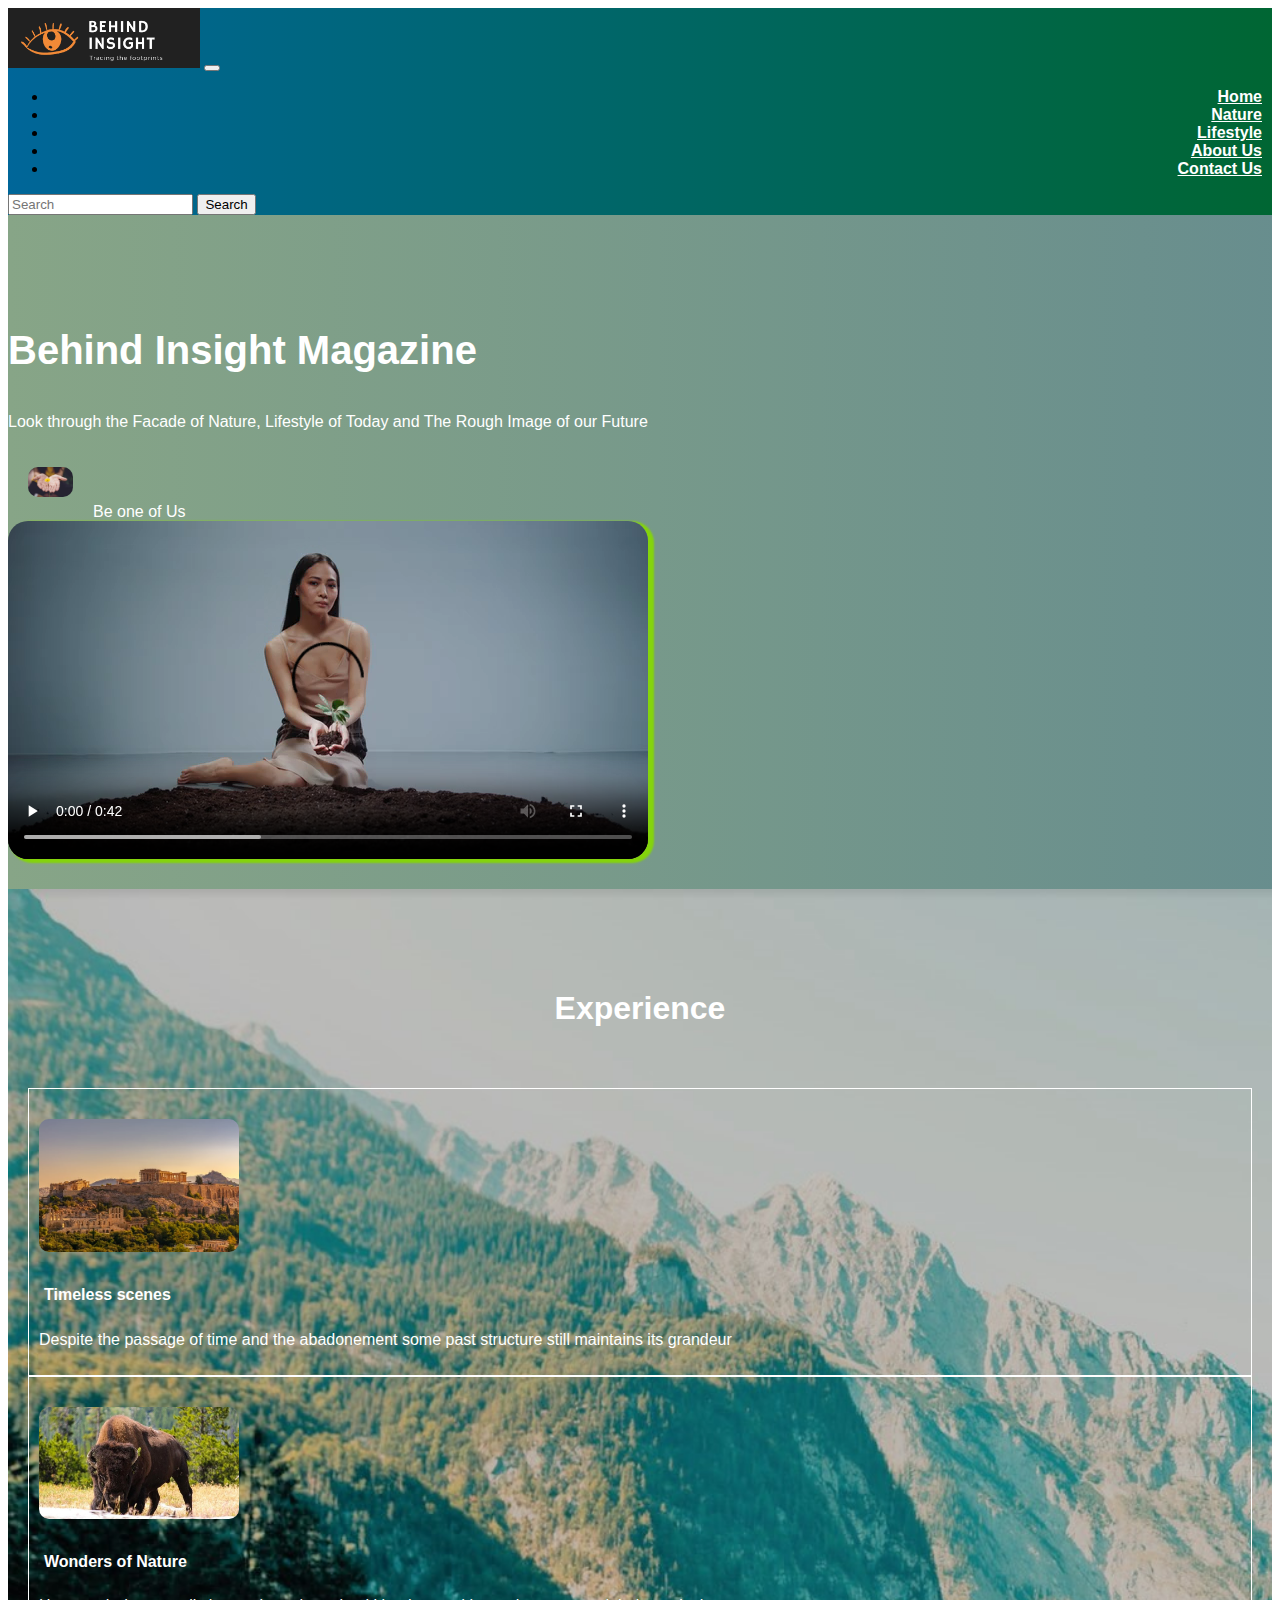
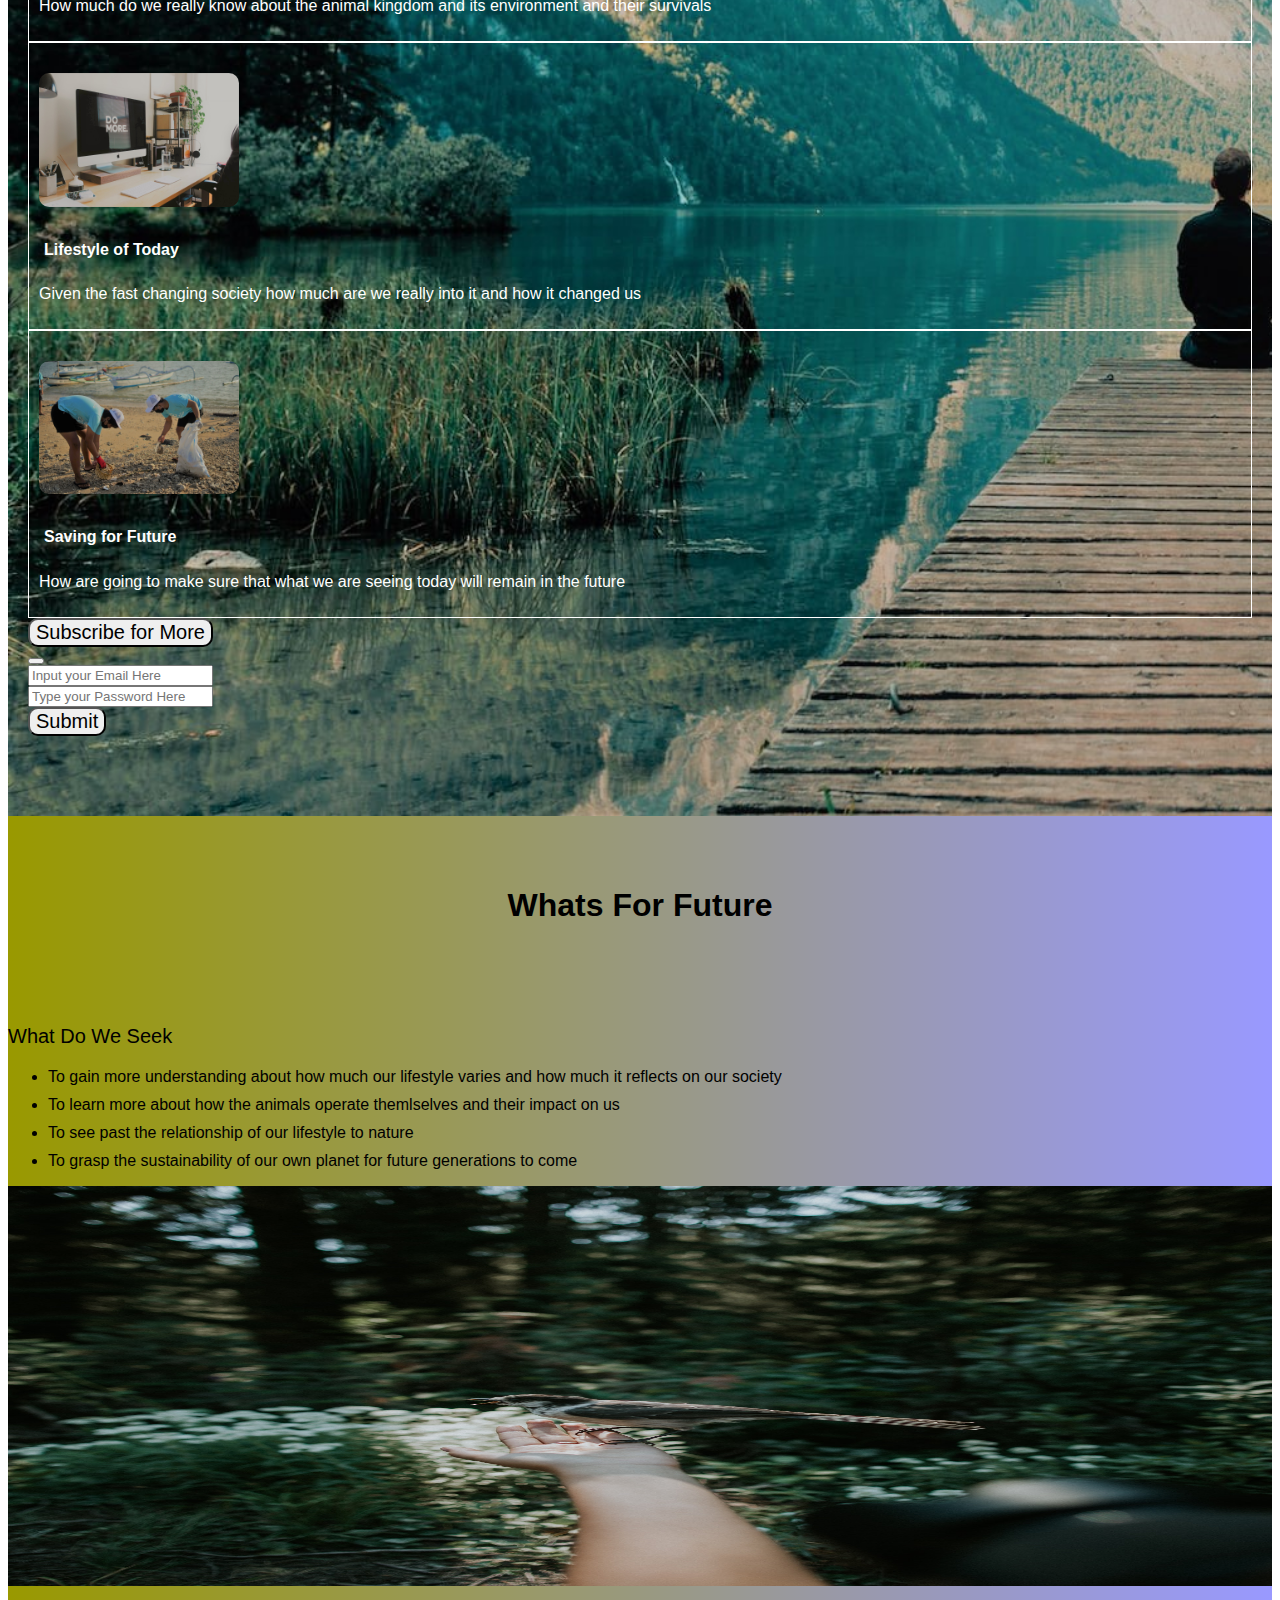
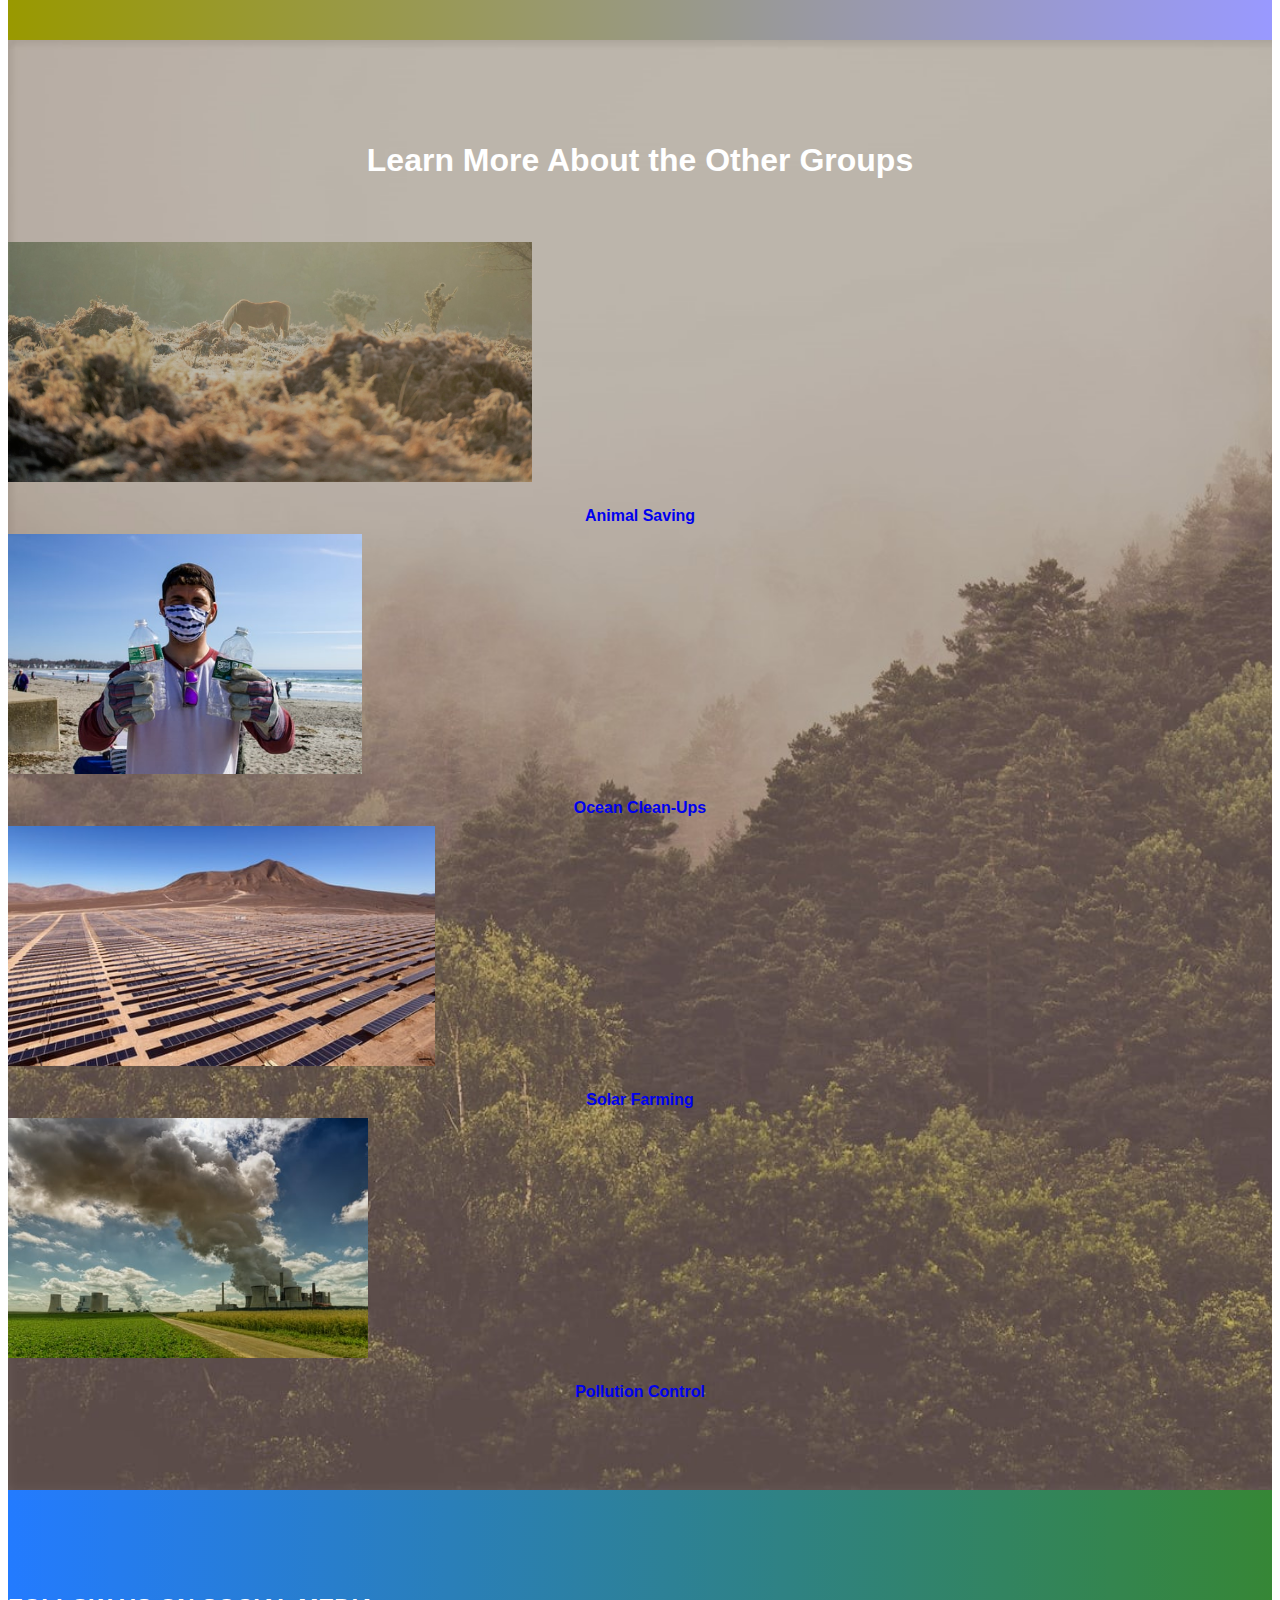
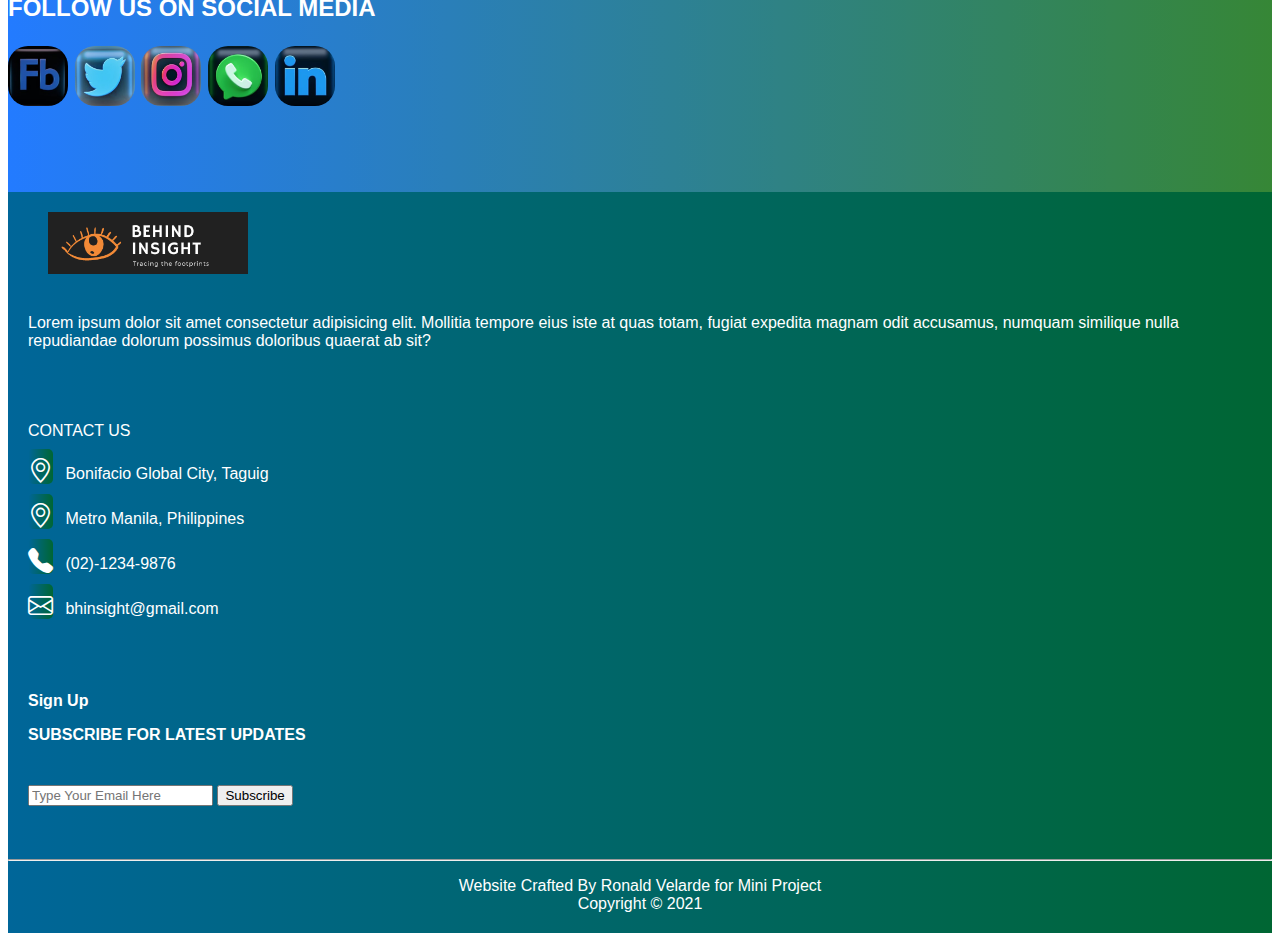
<file: index.html>
<!DOCTYPE html>
<html lang="en">
<head>
    <meta charset="UTF-8">
    <meta http-equiv="X-UA-Compatible" content="IE=edge">
    <meta name="viewport" content="width=device-width, initial-scale=1.0">
    <link rel="stylesheet" href="style.css">
    <!-- CSS only -->
    <link href="https://cdn.jsdelivr.net/npm/bootstrap@5.1.3/dist/css/bootstrap.min.css" rel="stylesheet" integrity="sha384-1BmE4kWBq78iYhFldvKuhfTAU6auU8tT94WrHftjDbrCEXSU1oBoqyl2QvZ6jIW3" crossorigin="anonymous">
    <link rel="stylesheet" href="https://cdn.jsdelivr.net/npm/bootstrap-icons@1.6.1/font/bootstrap-icons.css">
    <title>Home</title>
</head>
<body>
<!--Nav Section-->
<section id="nav-bar">
    <nav class="navbar navbar-expand-sm navbar-light">
      <div class="container-fluid">
        <a class="navbar-brand" href="index.html"><img class="img-fluid" src="image/logo.png" alt="logo"></a>
        <button class="navbar-toggler" type="button" data-bs-toggle="collapse" data-bs-target="#navbarNav">
          <span class="navbar-toggler-icon"></span>
        </button>
        <div class="collapse navbar-collapse" id="navbarNav">
          <ul class="navbar-nav ms-auto">
            <li class="nav-item">
              <a class="nav-link" href="index.html">Home</a>
            </li>
            <li class="nav-item">
              <a class="nav-link" href="natures.html">Nature</a>
            </li>
            <li class="nav-item">
              <a class="nav-link" href="life.html">Lifestyle</a>
            </li>
            <li class="nav-item">
              <a class="nav-link" href="about.html">About Us</a>
            </li>
            <li class="nav-item">
              <a class="nav-link" href="contact.html">Contact Us</a>
            </li>
          </ul>
          <form class="d-flex">
            <input class="form-control me-2" type="search" placeholder="Search" aria-label="Search">
            <button class="btn btn-outline-light" type="submit">Search</button>
          </form>
        </div>
      </div>
    </nav>
</section>
<!--The intro section-->
<section id="intro">
    <div class="container">
        <div class="row">
          <div class="col-md-6">
            <p class="promo-title">Behind Insight Magazine</p>
            <p>Look through the Facade of Nature, Lifestyle of Today and The Rough Image of our Future</p>
            <a href="https://oceanservice.noaa.gov/ocean/earthday.html" target="_blank"><img class="saveit" src="image/saveit.jpg" alt="saveit">Be one of Us</a>
          </div>
          <div class="col-md-6">
              <video class="img-fluid" src="media/bestart.mp4" controls="controls"></video>
          </div>
        </div>
    </div>
</section>
<!--The Main contents Clips-->
<section id="clips">
    <div class="container text-center ">
      <h1 class="title">Experience</h1>
      <div class="row text-center my-5">
        <div class="col-md-3 clips">
          <img src="image/athens.jpg" alt="athens" class="img-fluid">
          <a href="https://www.nationalgeographic.com/travel" target="_blank"><h4>Timeless scenes</h4></a>
          <p>Despite the passage of time and the abadonement some past structure still maintains its grandeur</p>
        </div>
        <div class="col-md-3 clips">
          <img src="image/bison.jpg" alt="bison" class="img-fluid">
          <a href="https://www.nationalgeographic.com/animals" target="_blank"><h4>Wonders of Nature</h4></a>
          <p>How much do we really know about the animal kingdom and its environment and their survivals</p>
        </div>
        <div class="col-md-3 clips">
          <img src="image/lifestyle.jpg" alt="lifestyle" class="img-fluid">
          <a href="https://www.shape.com/lifestyle" target="_blank"><h4>Lifestyle of Today</h4></a>
          <p>Given the fast changing society how much are we really into it and how it changed us</p>
        </div>
        <div class="col-md-3 clips">
          <img src="image/saveearth.jpg" alt="saveearth" class="img-fluid">
          <a href="https://www.nationalgeographic.com/environment" target="_blank"><h4>Saving for Future</h4></a>
          <p>How are going to make sure that what we are seeing today will remain in the future</p>
        </div>
      </div>
      <button type="button" class="btn btn-dark" data-bs-toggle="modal" data-bs-target="#exampleModal">Subscribe for More</button>
      <div class="modal fade" id="exampleModal" tabindex="-1" aria-labelledby="exampleModalLabel" aria-hidden="true">
        <div class="modal-dialog">
          <div class="modal-content">
            <div class="modal-header">
              <button type="button" class="btn-close" data-bs-dismiss="modal" aria-label="Close"></button>
            </div>
            <div class="modal-body">
                  <form>
                <div class="mb-3">
                    <label for="email" class="form-label"></label>
                    <input type="email" class="form-control" name="email" placeholder="Input your Email Here" >
                </div>
                <div class="mb-3">
                    <label for="password" class="form-label"></label>
                    <input type="password" class="form-control" name="password" placeholder="Type your Password Here">
                </div>
                    <button type="submit" class="btn btn-primary">Submit</button>
                  </form>
              </div>
          </div>
        </div>
      </div>
    </div>
</section>
<!--About Us clips-->
<section id="about-clips">
  <div class="container">
        <h1 class="title">Whats For Future</h1>
    <div class="row">
      <div class="col-md-6">
      <p> What Do We Seek</p>
      <ul>
        <li>To gain more understanding about how much our lifestyle varies and how much it reflects on our society</li>
        <li>To learn more about how the animals operate themlselves and their impact on us</li>
        <li>To see past the relationship of our lifestyle to nature</li>
        <li>To grasp the sustainability of our own planet for future generations to come</li>
      </ul>
      </div>
      <div class="col-md-6">
        <img class="img-fluid img-thumbnail" src="image/bird.jpg" alt="bird">
      </div>
    </div>
  </div>
</section>
<!--campaign groups-->
<section id="campaign">
  <div class="container text-center">
    <h1 class="title">Learn More About the Other Groups</h1>
    <div class="row text-center my-5">
      <div class="col-lg-3">
          <div class="card">
            <img src="image/horse.jpg" class="card-img-top" alt="horse">
            <div class="card-body bg-dark">
              <a href="https://www.nationalgeographic.org/encyclopedia/wildlife-conservation/" target="_blank"><h4 class="title">Animal Saving</h4></a>
            </div>
          </div>
      </div>
      
      <div class="col-lg-3">
        <div class="card">
          <img src="image/cleanup.jpg" class="card-img-top" alt="cleanup">
          <div class="card-body bg-dark">
            <a href="https://theoceancleanup.com/" target="_blank"><h4 class="title">Ocean Clean-Ups</h4></a>
          </div>
        </div>
      </div>
      
      <div class="col-lg-3">
        <div class="card">
          <img src="image/solar.jpg" class="card-img-top" alt="solar">
          <div class="card-body bg-dark">
            <a href="https://theconversation.com/au/topics/solar-farms-38655" target="_blank"><h4 class="title">Solar Farming</h4></a>
          </div>
        </div>
      </div>

      <div class="col-lg-3">
        <div class="card">
          <img src="image/ppolutioncontrol.jpg" class="card-img-top" alt="ppolutioncontrol">
          <div class="card-body bg-dark">
            <a href="https://www.jica.go.jp/jica-ri/IFIC_and_JBICI-Studies/english/publications/reports/study/topical/health/pdf/health_08.pdf" target="_blank"><h4 class="title">Pollution Control</h4></a>
          </div>
        </div>
      </div>

    </div>
  </div>
</section>
<!--Follow us On Section-->
<section id="social-media">
    <div class="container text-center">
        <p>FOLLOW US ON SOCIAL MEDIA</p>
        <div class="icon">
            <a href="https://www.facebook.com/" target="_blank"><img src="image/fb.jpg" alt="facebook"></a>
            <a href="https://twitter.com/" target="_blank"><img src="image/twitter.jpg" alt="twitter"></a>
            <a href="https://www.instagram.com/" target="_blank"><img src="image/insta.jpg" alt="instagram"></a>
            <a href="https://www.whatsapp.com/" target="_blank"><img src="image/whatsapp.jpg" alt="whatsapp"></a>
            <a href="https://ph.linkedin.com/" target="_blank"><img src="image/linkedin.jpg" alt="linkedin"></a>
        </div>
    </div>
</section>
<!--Footer Section-->
<section id="footer">
    <div class="container">
        <div class="row">
            <div class="col-md-4 footer-box">
                  <img class="img-fluid" src="image/logo.png" alt="logo">
                  <p>Lorem ipsum dolor sit amet consectetur adipisicing elit. Mollitia tempore eius iste at quas totam, fugiat expedita magnam odit accusamus, numquam similique nulla repudiandae dolorum possimus doloribus quaerat ab sit?</p>
            </div>
            <div class="col-md-4 footer-box">
                  <p>CONTACT US</p>
                  <p><i class="bi bi-geo-alt"></i> Bonifacio Global City, Taguig</p>
                  <p><i class="bi bi-geo-alt"></i> Metro Manila, Philippines</p>
                  <p><i class="bi bi-telephone-fill"></i> (02)-1234-9876</p>
                  <p><i class="bi bi-envelope"></i> bhinsight@gmail.com</p>
            </div>
            <div class="col-md-4 footer-box">
              <p><b>Sign Up</b></p>
              <form>
                <label for="signup"><p><b>SUBSCRIBE FOR LATEST UPDATES</b></p></label>
                <input type="email" class="form-control" placeholder="Type Your Email Here">
                <button type="button" class="btn btn-dark">Subscribe</button>
              </form>
            </div>
        </div>
        <hr>
        <p class="copyright">Website Crafted By Ronald Velarde for Mini Project <br>Copyright &copy; 2021</p>
        
    </div>
</section>
<!-- JavaScript Bundle with Popper -->
<script src="https://cdn.jsdelivr.net/npm/bootstrap@5.1.3/dist/js/bootstrap.bundle.min.js" integrity="sha384-ka7Sk0Gln4gmtz2MlQnikT1wXgYsOg+OMhuP+IlRH9sENBO0LRn5q+8nbTov4+1p" crossorigin="anonymous"></script>   
</body>
</html>
</file>
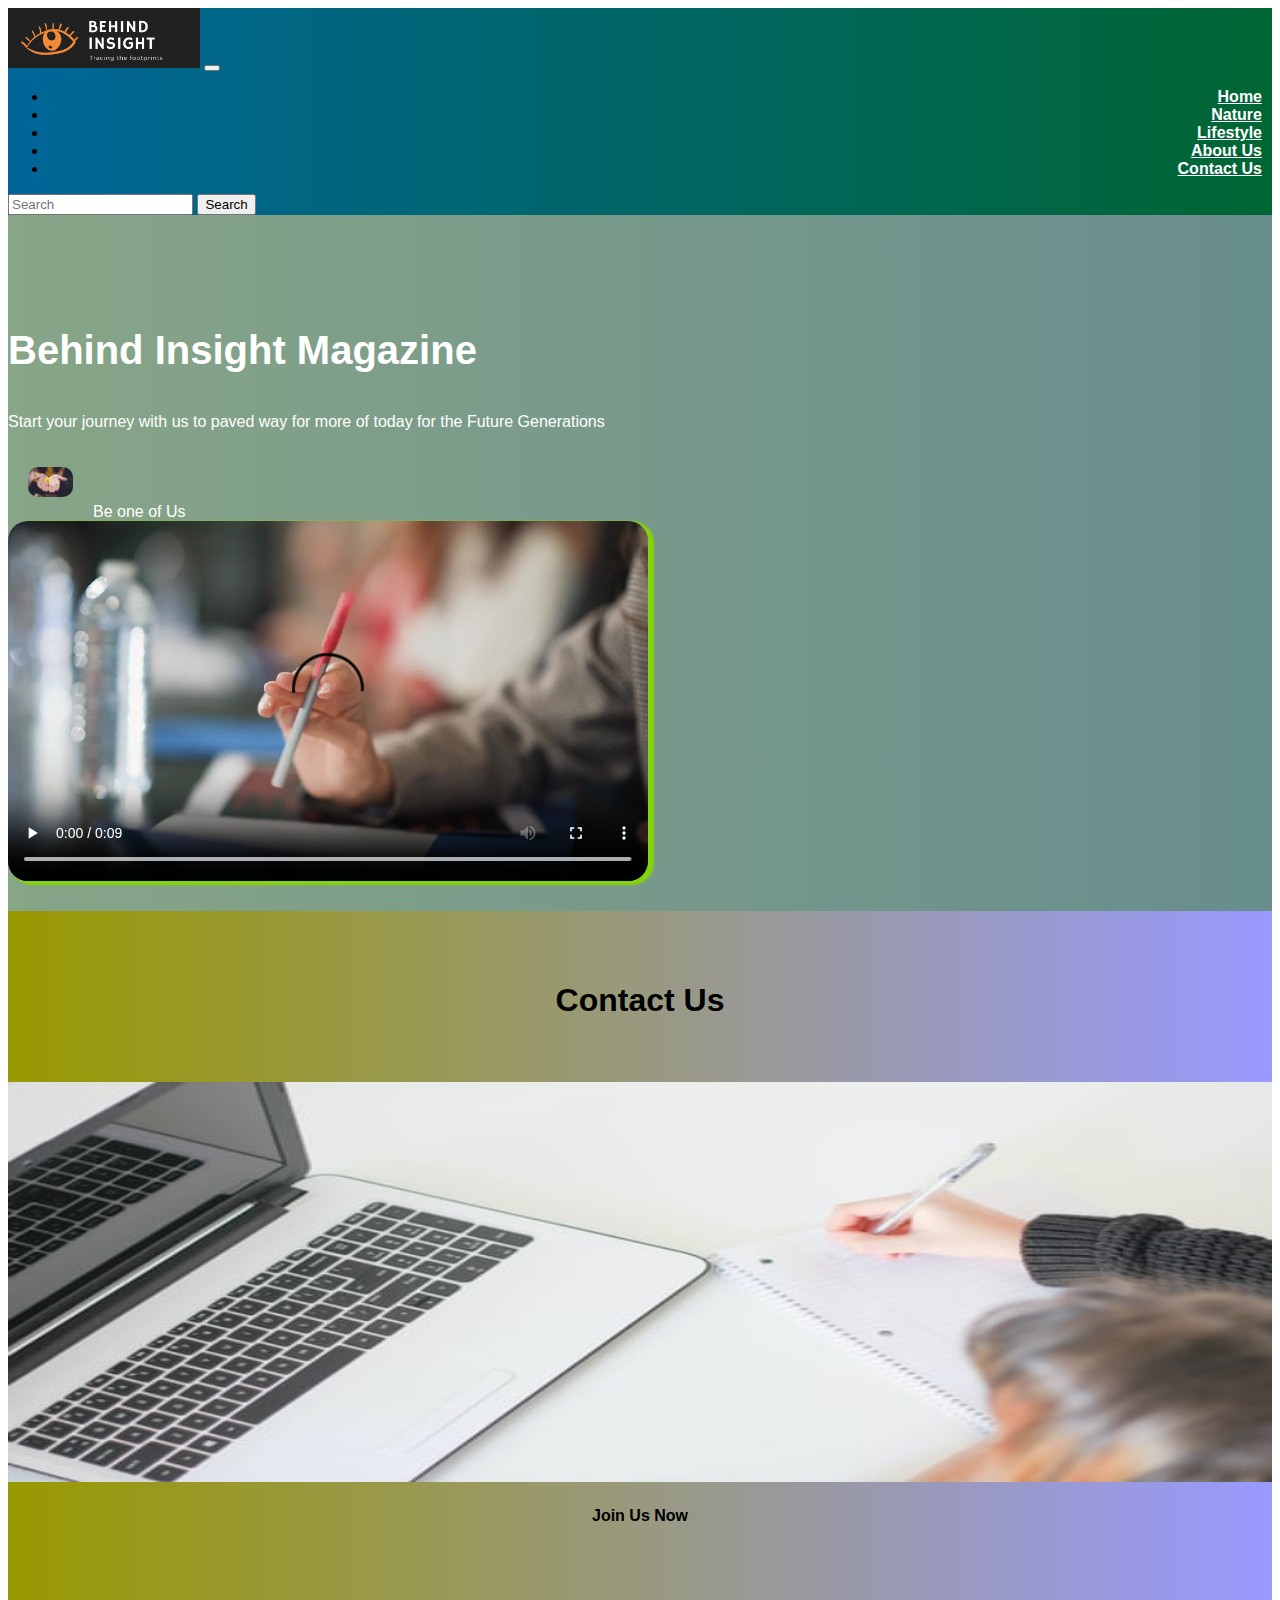
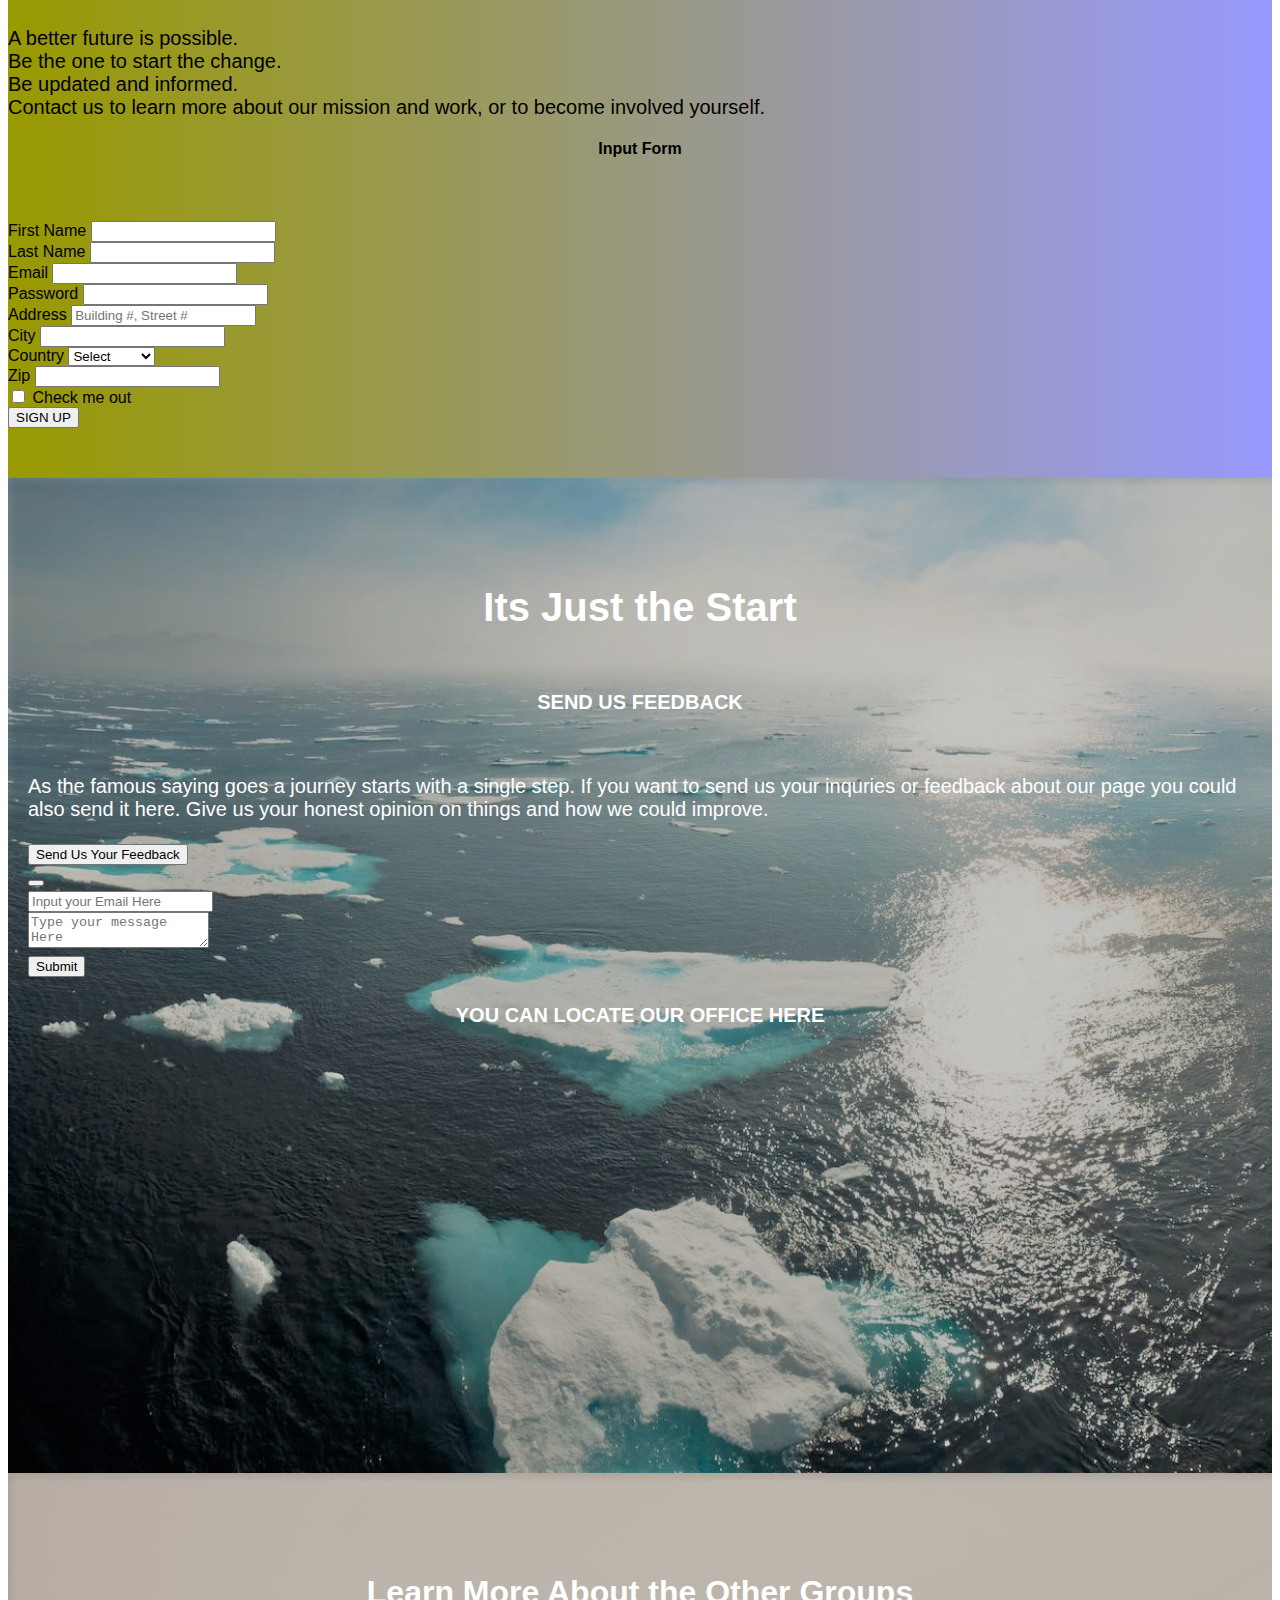
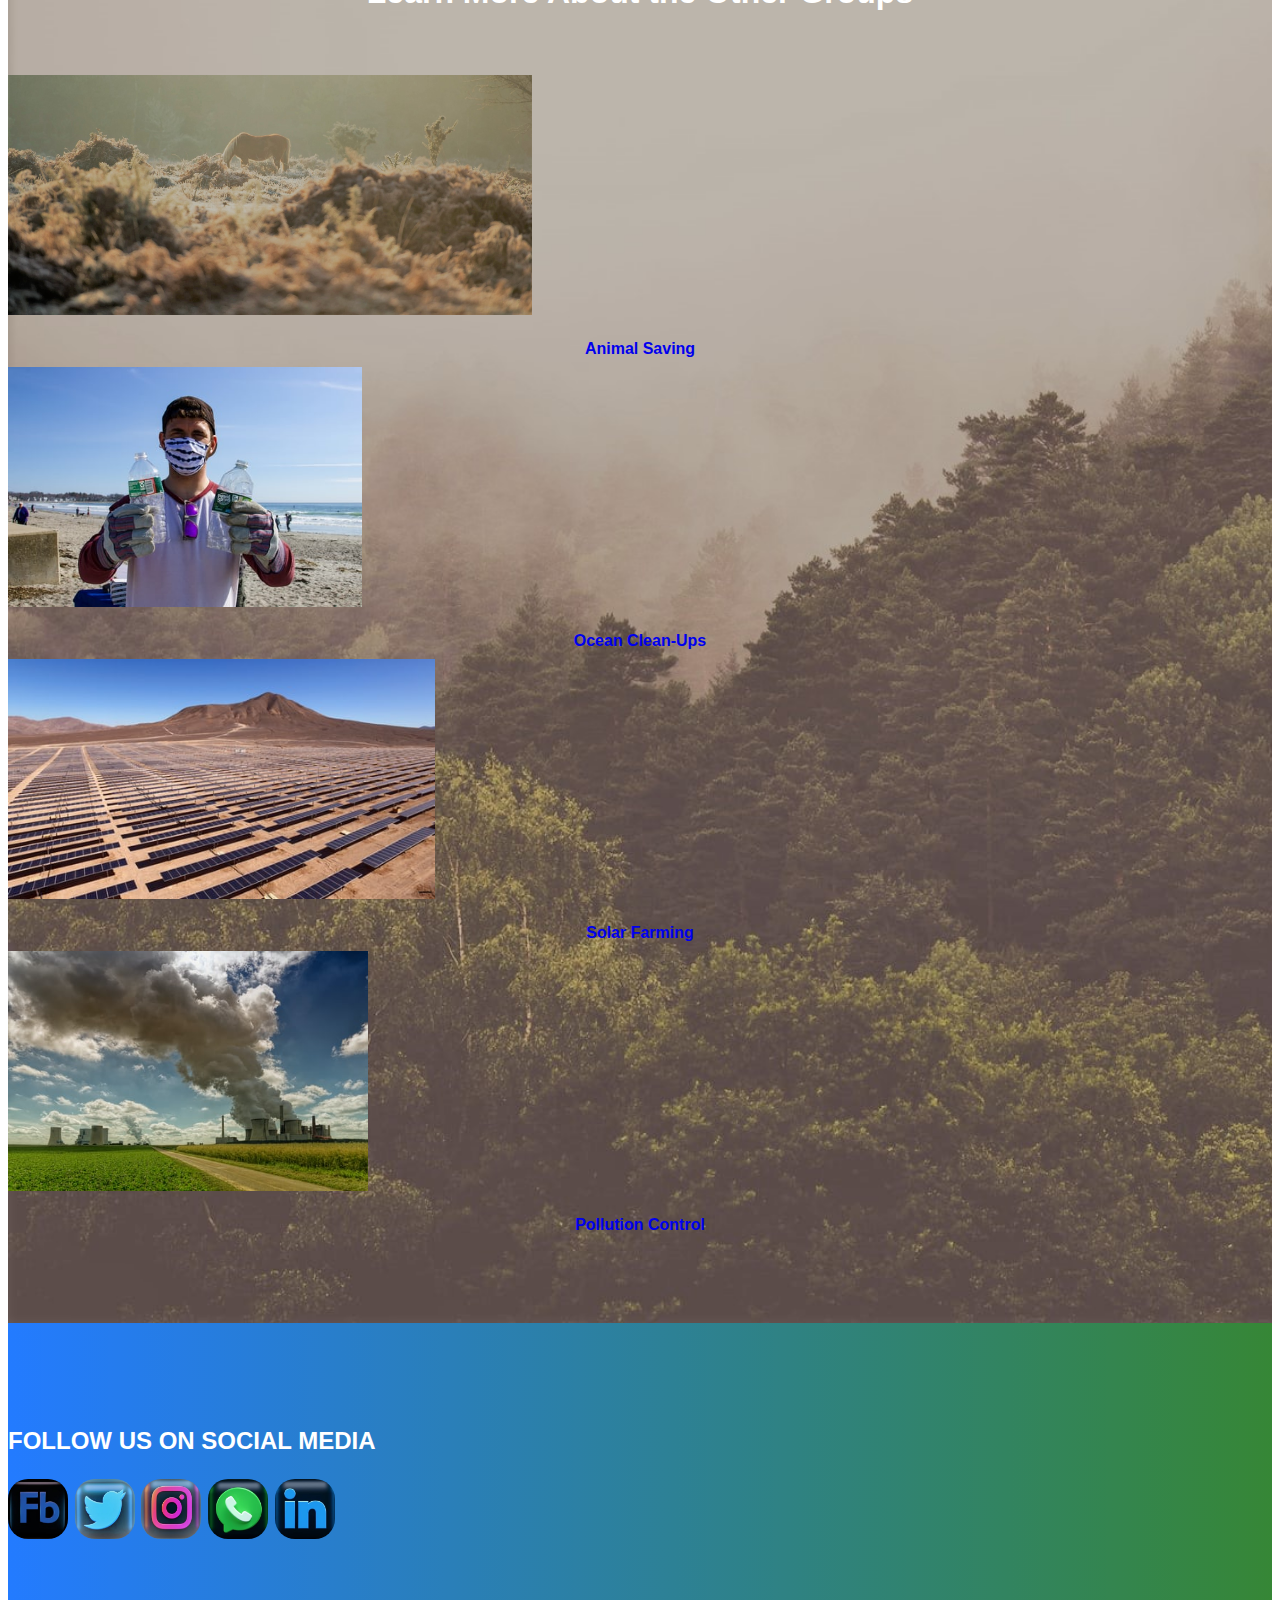
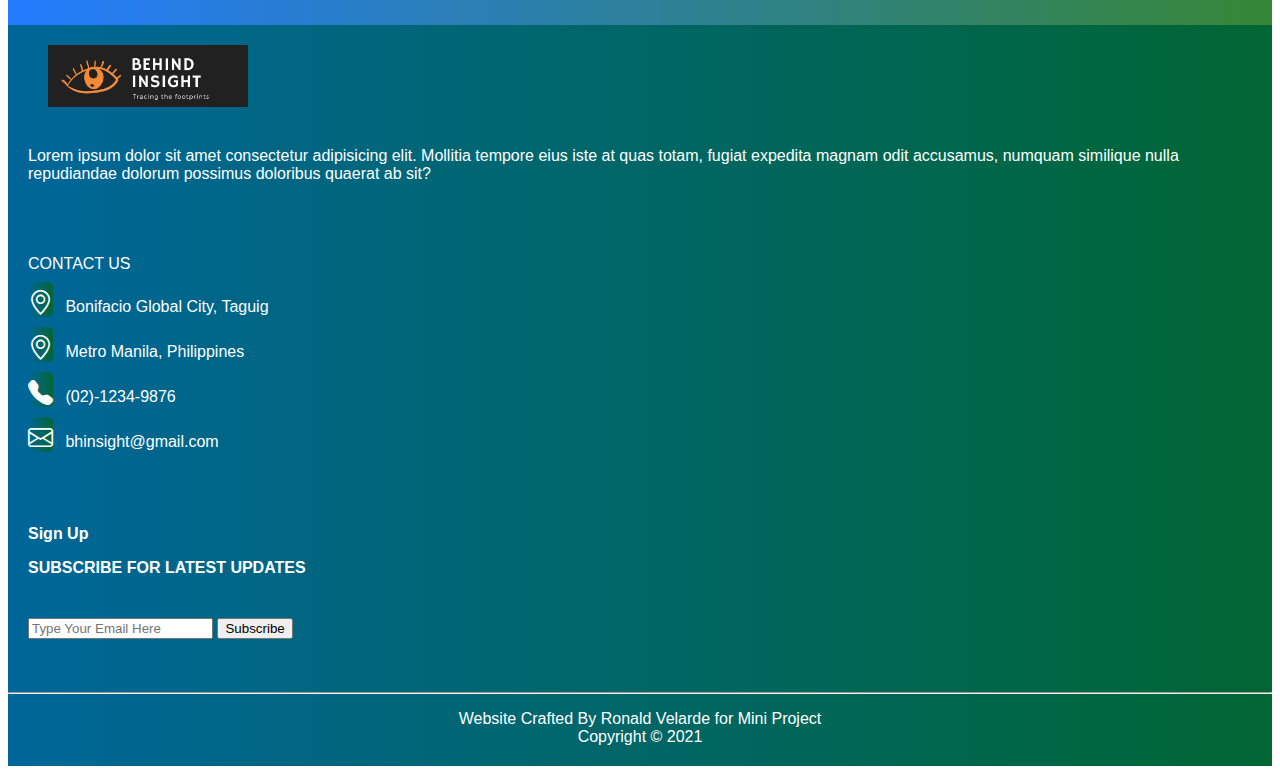
<file: contact.html>
<!DOCTYPE html>
<html lang="en">
<head>
    <meta charset="UTF-8">
    <meta http-equiv="X-UA-Compatible" content="IE=edge">
    <meta name="viewport" content="width=device-width, initial-scale=1.0">
    <link rel="stylesheet" href="style.css">
    <!-- CSS only -->
    <link href="https://cdn.jsdelivr.net/npm/bootstrap@5.1.3/dist/css/bootstrap.min.css" rel="stylesheet" integrity="sha384-1BmE4kWBq78iYhFldvKuhfTAU6auU8tT94WrHftjDbrCEXSU1oBoqyl2QvZ6jIW3" crossorigin="anonymous">
    <link rel="stylesheet" href="https://cdn.jsdelivr.net/npm/bootstrap-icons@1.6.1/font/bootstrap-icons.css">
    <title>Contact Us</title>
</head>
<body>
<!--Nav Section-->
<section id="nav-bar">
    <nav class="navbar navbar-expand-sm navbar-light">
      <div class="container-fluid">
        <a class="navbar-brand" href="index.html"><img class="img-fluid" src="image/logo.png" alt="logo"></a>
        <button class="navbar-toggler" type="button" data-bs-toggle="collapse" data-bs-target="#navbarNav" >
          <span class="navbar-toggler-icon"></span>
        </button>
        <div class="collapse navbar-collapse" id="navbarNav">
          <ul class="navbar-nav ms-auto">
            <li class="nav-item">
              <a class="nav-link" href="index.html">Home</a>
            </li>
            <li class="nav-item">
              <a class="nav-link" href="natures.html">Nature</a>
            </li>
            <li class="nav-item">
              <a class="nav-link" href="life.html">Lifestyle</a>
            </li>
            <li class="nav-item">
              <a class="nav-link" href="about.html">About Us</a>
            </li>
            <li class="nav-item">
              <a class="nav-link" href="contact.html">Contact Us</a>
            </li>
          </ul>
          <form class="d-flex">
            <input class="form-control me-2" type="search" placeholder="Search" aria-label="Search">
            <button class="btn btn-outline-light" type="submit">Search</button>
          </form>
        </div>
      </div>
    </nav>
</section>
<!--Intro section same as the intro in home page-->
<section id="intro">
    <div class="container">
        <div class="row">
          <div class="col-md-6">
            <p class="promo-title">Behind Insight Magazine</p>
            <p>Start your journey with us to paved way for more of today for the Future Generations</p>
            <a href="https://oceanservice.noaa.gov/ocean/earthday.html" target="_blank"><img class="saveit" src="image/saveit.jpg" alt="saveit">Be one of Us</a>
          </div>
          <div class="col-md-6">
              <video class="img-fluid" src="media/register.mp4" controls="controls"></video>
          </div>
        </div>
    </div>
</section>
<!--Main Content-->
<!--Contact 1 Same Layout as the About Us clips in Home Page but some changes in columns-->
<section id="about-clips">
  <div class="container">
        <h1 class="title">Contact Us</h1>
    <div class="row">
        <div class="col-md-4">
            <img class="img-fluid img-thumbnail" src="image/register.jpg" alt="register">
        </div>
        <div class="col-md-4">
        <h4 class="title">Join Us Now</h4>
        <p>A better future is possible. <br>Be the one to start the change. <br>Be updated and informed. <br> Contact us to learn more about our mission and work, or to become involved yourself.</p>
        </div>
      
      <div class="col-md-4">
        <h4 class="title">Input Form</h4>
        <form class="row g-3">
            <div class="col-md-6">
                <label for="firstname" class="form-label">First Name</label>
                <input type="text" class="form-control" name="firstname">
            </div>
            <div class="col-md-6">
                <label for="lastname" class="form-label">Last Name</label>
                <input type="text" class="form-control" name="lastname">
            </div>
            <div class="col-md-6">
              <label for="email" class="form-label">Email</label>
              <input type="email" class="form-control" name="email">
            </div>
            <div class="col-md-6">
              <label for="password4" class="form-label">Password</label>
              <input type="password" class="form-control" name="password4">
            </div>
            <div class="col-12">
              <label for="address" class="form-label">Address</label>
              <input type="text" class="form-control" name="address" placeholder="Building #, Street #">
            </div>
            <div class="col-md-6">
              <label for="city" class="form-label">City</label>
              <input type="text" class="form-control" name="city">
            </div>
            <div class="col-md-6">
              <label for="state" class="form-label">Country</label>
              <select name="state" class="form-select">
                <option selected>Select</option>
                <option>Philippines</option>
                <option>America</option>
                <option>Japan</option>
                <option>Others</option>
              </select>
            </div>
            <div class="col-md-6">
              <label for="zip" class="form-label">Zip</label>
              <input type="text" class="form-control" name="zip">
            </div>
            <div class="col-12">
              <div class="form-check">
                <input class="form-check-input" type="checkbox" name="check">
                <label class="form-check-label" for="check">Check me out</label>
              </div>
            </div>
            <div class="col-12">
              <button type="submit" class="btn btn-dark btn-outline-light">SIGN UP</button>
            </div>
          </form>
      </div>
    </div>
  </div>
</section>
<!--Contact 2 same layout as about us clips with some tweaks on the section design background and id-->
<section id="contact2">
    <div class="container">
          <h1 class="title">Its Just the Start</h1>
      <div class="row text-center">
    <div class="col-md-6 p-2">
            <h4 class="title">SEND US FEEDBACK</h4>
        <p>As the famous saying goes a journey starts with a single step.  If you want to send us your inquries or feedback about our page you could also send it here. Give us your honest opinion on things and how we could improve. </p>
        <button type="button" class="btn btn-dark btn-outline-light" data-bs-toggle="modal" data-bs-target="#exampleModal">Send Us Your Feedback</button>
        <div class="modal fade" id="exampleModal" tabindex="-1" aria-labelledby="exampleModalLabel" aria-hidden="true">
          <div class="modal-dialog">
            <div class="modal-content">
              <div class="modal-header">
                <button type="button" class="btn-close" data-bs-dismiss="modal" aria-label="Close"></button>
              </div>
              <div class="modal-body">
                    <form>
                  <div class="mb-3">
                      <label for="email" class="form-label"></label>
                      <input type="email" class="form-control" name="email" placeholder="Input your Email Here" >
                  </div>
                  <div class="mb-3">
                    <label for="message" class="col-form-label"></label>
                    <textarea class="form-control" name="message" placeholder="Type your message Here"></textarea>
                  </div>
                      <button type="submit" class="btn btn-primary">Submit</button>
                    </form>
                </div>
            </div>
          </div>
        </div>
    </div>

    <div class="col-md-6 p-2">
      <h4 class="title">YOU CAN LOCATE OUR OFFICE HERE</h4>
      <iframe src="https://www.google.com/maps/embed?pb=!1m18!1m12!1m3!1d30895.837773483214!2d121.02403468940476!3d14.54315234044821!2m3!1f0!2f0!3f0!3m2!1i1024!2i768!4f13.1!3m3!1m2!1s0x3397c8f3fa2994af%3A0x89c988af4760e40a!2sBonifacio%20Global%20City%2C%20Taguig%2C%20Metro%20Manila!5e0!3m2!1sen!2sph!4v1635748872679!5m2!1sen!2sph" class="img-fluid" style="border:0;" allowfullscreen="" loading="lazy"></iframe>    
    </div>
        
      </div>
    </div>
  </section>
<!--campaign groups-->
<section id="campaign">
  <div class="container text-center">
    <h1 class="title">Learn More About the Other Groups</h1>
    <div class="row text-center my-5">
      <div class="col-lg-3">
          <div class="card">
            <img src="image/horse.jpg" class="card-img-top" alt="horse">
            <div class="card-body bg-dark">
              <a href="https://www.nationalgeographic.org/encyclopedia/wildlife-conservation/" target="_blank"><h4 class="title">Animal Saving</h4></a>
            </div>
          </div>
      </div>
      
      <div class="col-lg-3">
        <div class="card">
          <img src="image/cleanup.jpg" class="card-img-top" alt="cleanup">
          <div class="card-body bg-dark">
            <a href="https://theoceancleanup.com/" target="_blank"><h4 class="title">Ocean Clean-Ups</h4></a>
          </div>
        </div>
      </div>
      
      <div class="col-lg-3">
        <div class="card">
          <img src="image/solar.jpg" class="card-img-top" alt="solar">
          <div class="card-body bg-dark">
            <a href="https://theconversation.com/au/topics/solar-farms-38655" target="_blank"><h4 class="title">Solar Farming</h4></a>
          </div>
        </div>
      </div>

      <div class="col-lg-3">
        <div class="card">
          <img src="image/ppolutioncontrol.jpg" class="card-img-top" alt="ppolutioncontrol">
          <div class="card-body bg-dark">
            <a href="https://www.jica.go.jp/jica-ri/IFIC_and_JBICI-Studies/english/publications/reports/study/topical/health/pdf/health_08.pdf" target="_blank"><h4 class="title">Pollution Control</h4></a>
          </div>
        </div>
      </div>

    </div>
  </div>
</section>
<!--Follow us On Section-->
<section id="social-media">
    <div class="container text-center">
        <p>FOLLOW US ON SOCIAL MEDIA</p>
        <div class="icon">
            <a href="https://www.facebook.com/" target="_blank"><img src="image/fb.jpg" alt="facebook"></a>
            <a href="https://twitter.com/" target="_blank"><img src="image/twitter.jpg" alt="twitter"></a>
            <a href="https://www.instagram.com/" target="_blank"><img src="image/insta.jpg" alt="instagram"></a>
            <a href="https://www.whatsapp.com/" target="_blank"><img src="image/whatsapp.jpg" alt="whatsapp"></a>
            <a href="https://ph.linkedin.com/" target="_blank"><img src="image/linkedin.jpg" alt="linkedin"></a>
        </div>
    </div>
</section>
<!--Footer Section-->
<section id="footer">
    <div class="container">
        <div class="row">
            <div class="col-md-4 footer-box">
                  <img class="img-fluid" src="image/logo.png" alt="logo">
                  <p>Lorem ipsum dolor sit amet consectetur adipisicing elit. Mollitia tempore eius iste at quas totam, fugiat expedita magnam odit accusamus, numquam similique nulla repudiandae dolorum possimus doloribus quaerat ab sit?</p>
            </div>
            <div class="col-md-4 footer-box">
                  <p>CONTACT US</p>
                  <p><i class="bi bi-geo-alt"></i> Bonifacio Global City, Taguig</p>
                  <p><i class="bi bi-geo-alt"></i> Metro Manila, Philippines</p>
                  <p><i class="bi bi-telephone-fill"></i> (02)-1234-9876</p>
                  <p><i class="bi bi-envelope"></i> bhinsight@gmail.com</p>
            </div>
            <div class="col-md-4 footer-box">
              <p><b>Sign Up</b></p>
              <form>
                  <label for="signup"><p><b>SUBSCRIBE FOR LATEST UPDATES</b></p></label>
                  <input type="email" class="form-control" placeholder="Type Your Email Here">
                  <button type="button" class="btn btn-dark">Subscribe</button>
              </form>
            </div>
        </div>
        <hr>
        <p class="copyright">Website Crafted By Ronald Velarde for Mini Project <br>Copyright &copy; 2021</p>
        
    </div>
</section>
<!-- JavaScript Bundle with Popper -->
<script src="https://cdn.jsdelivr.net/npm/bootstrap@5.1.3/dist/js/bootstrap.bundle.min.js" integrity="sha384-ka7Sk0Gln4gmtz2MlQnikT1wXgYsOg+OMhuP+IlRH9sENBO0LRn5q+8nbTov4+1p" crossorigin="anonymous"></script>   
</body>
</html>
</file>
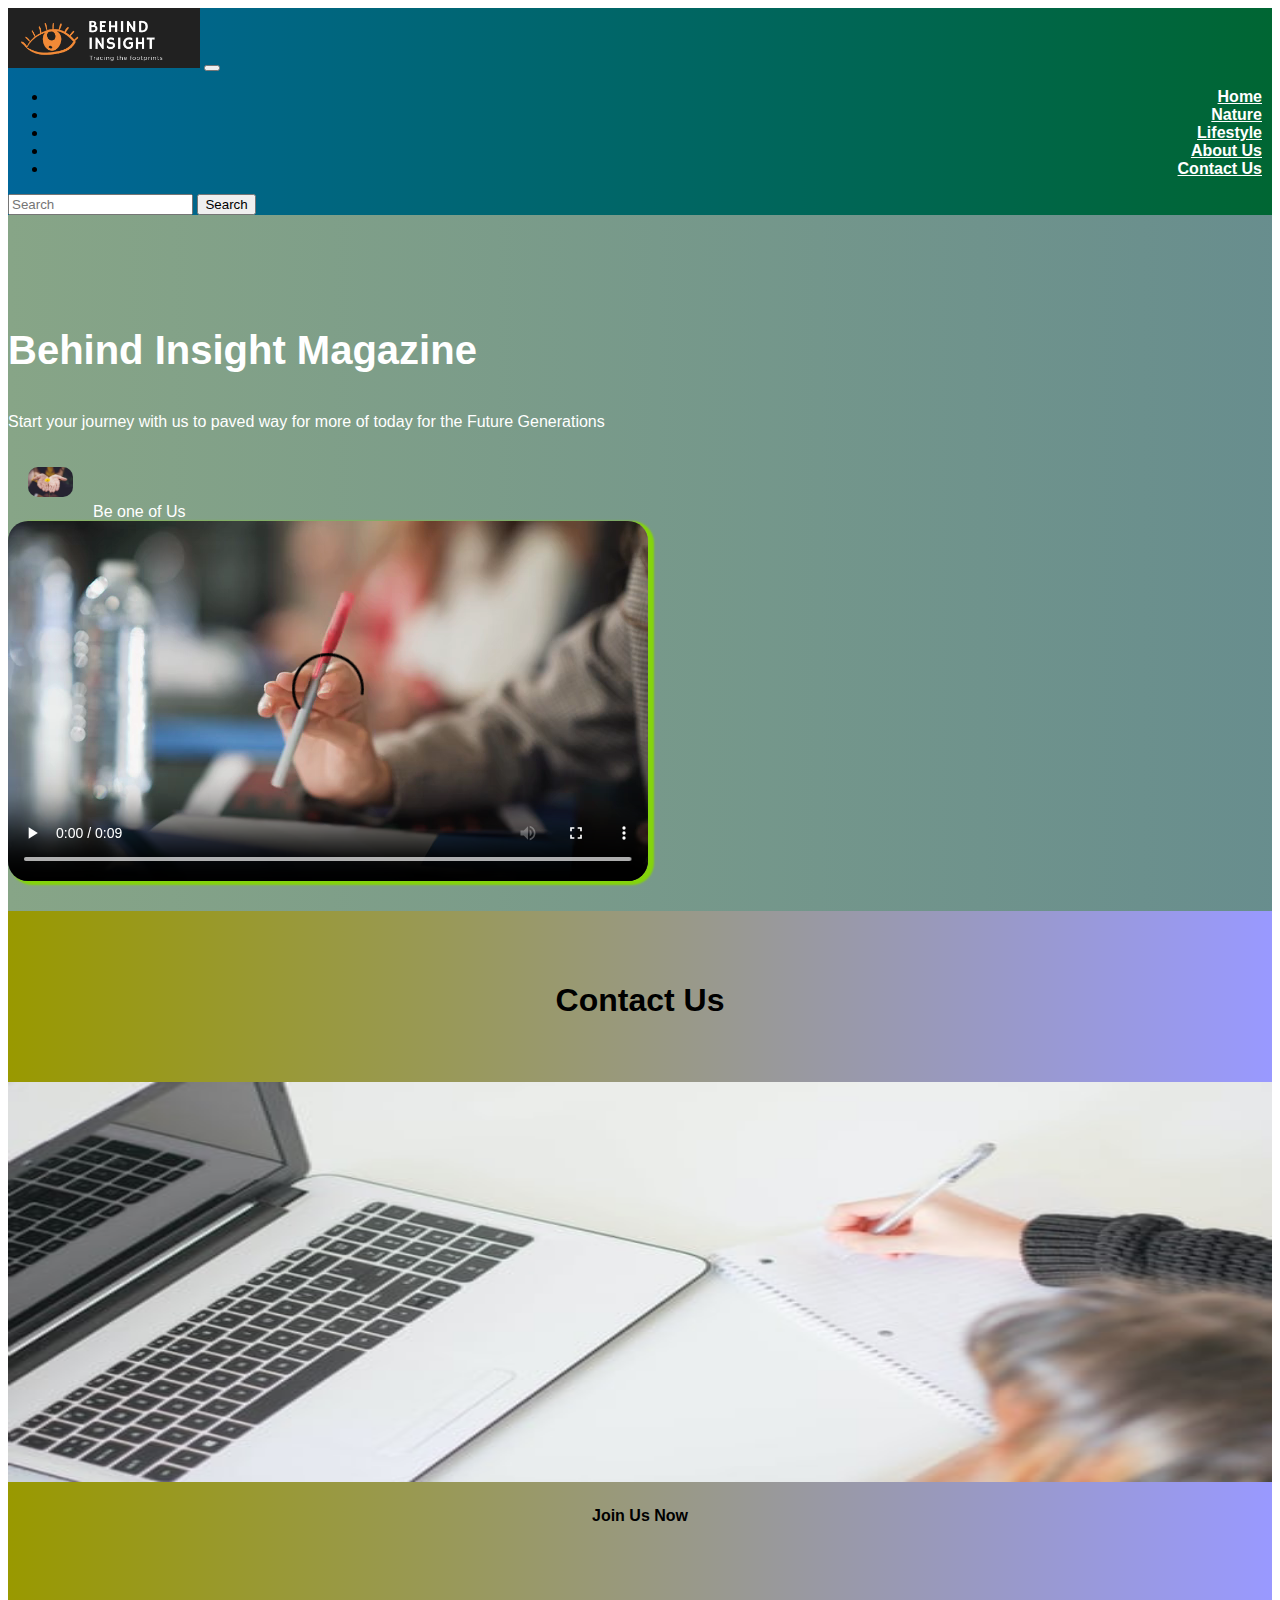
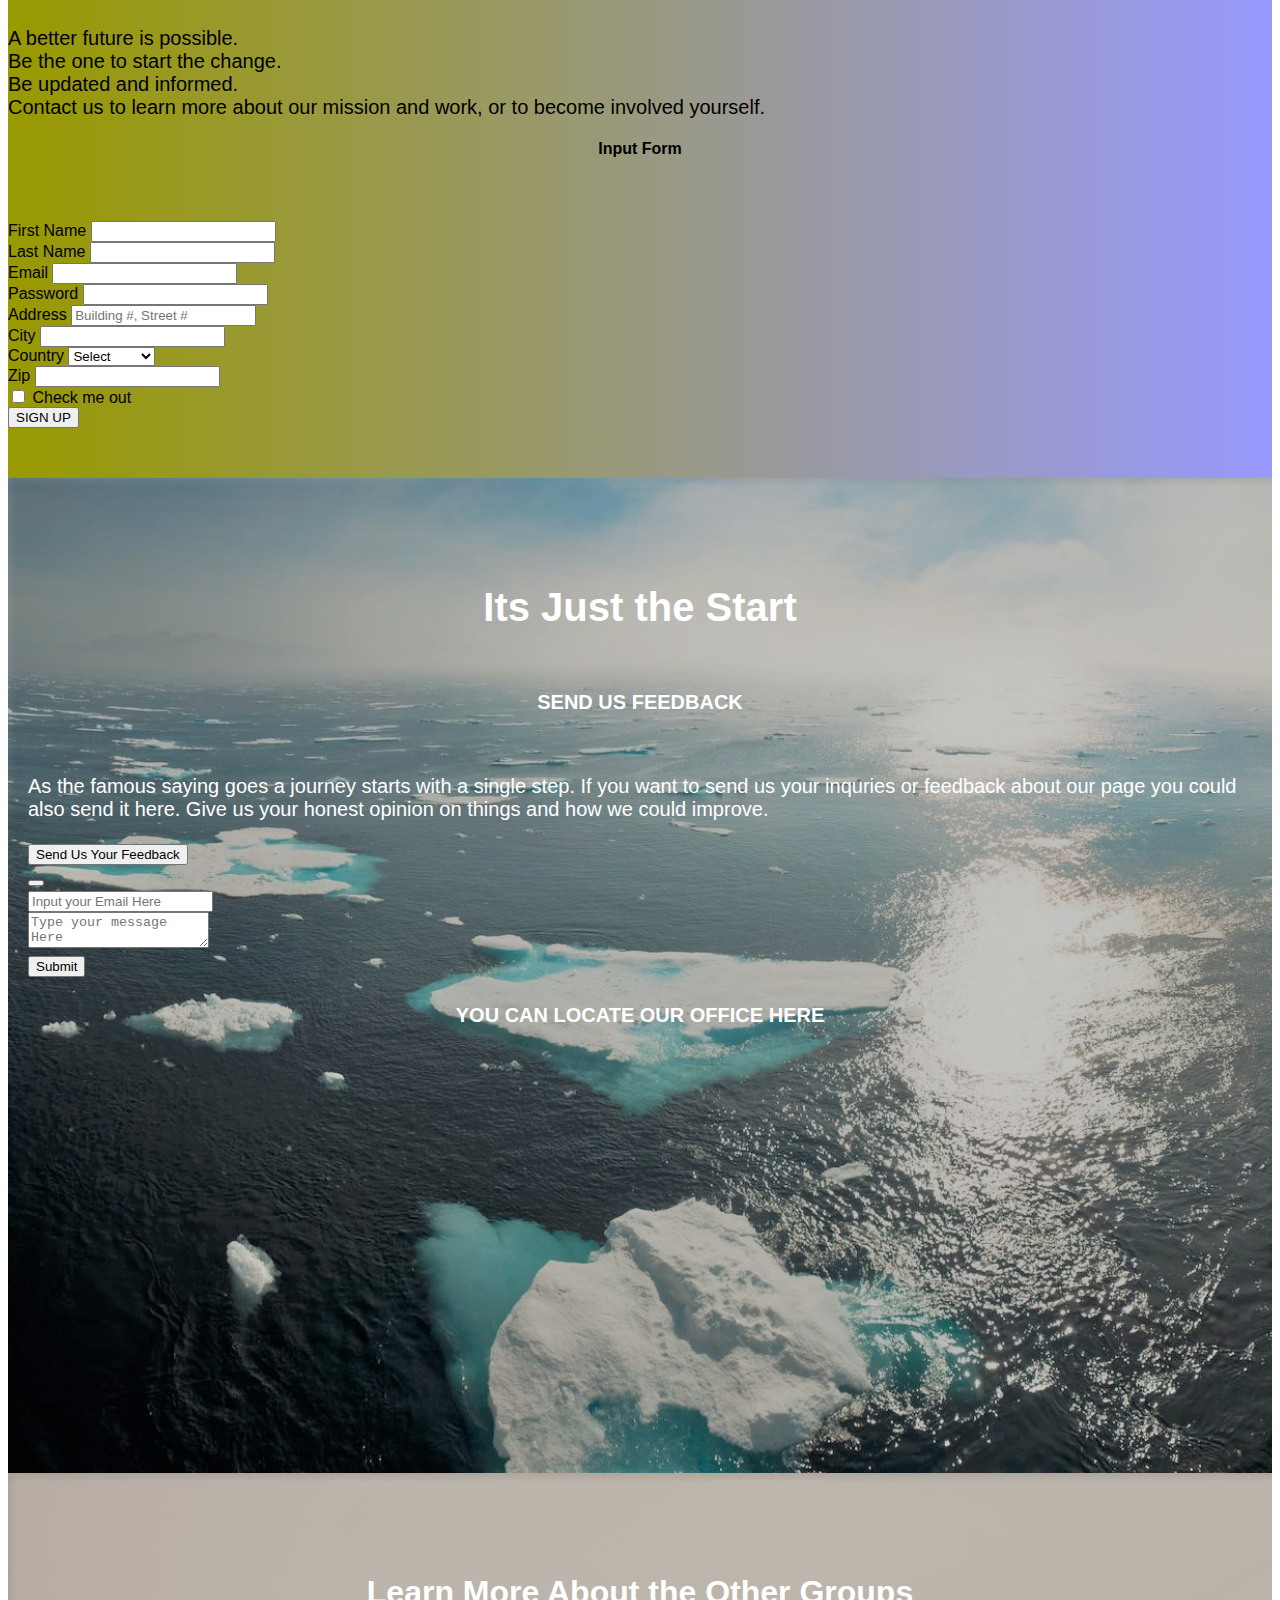
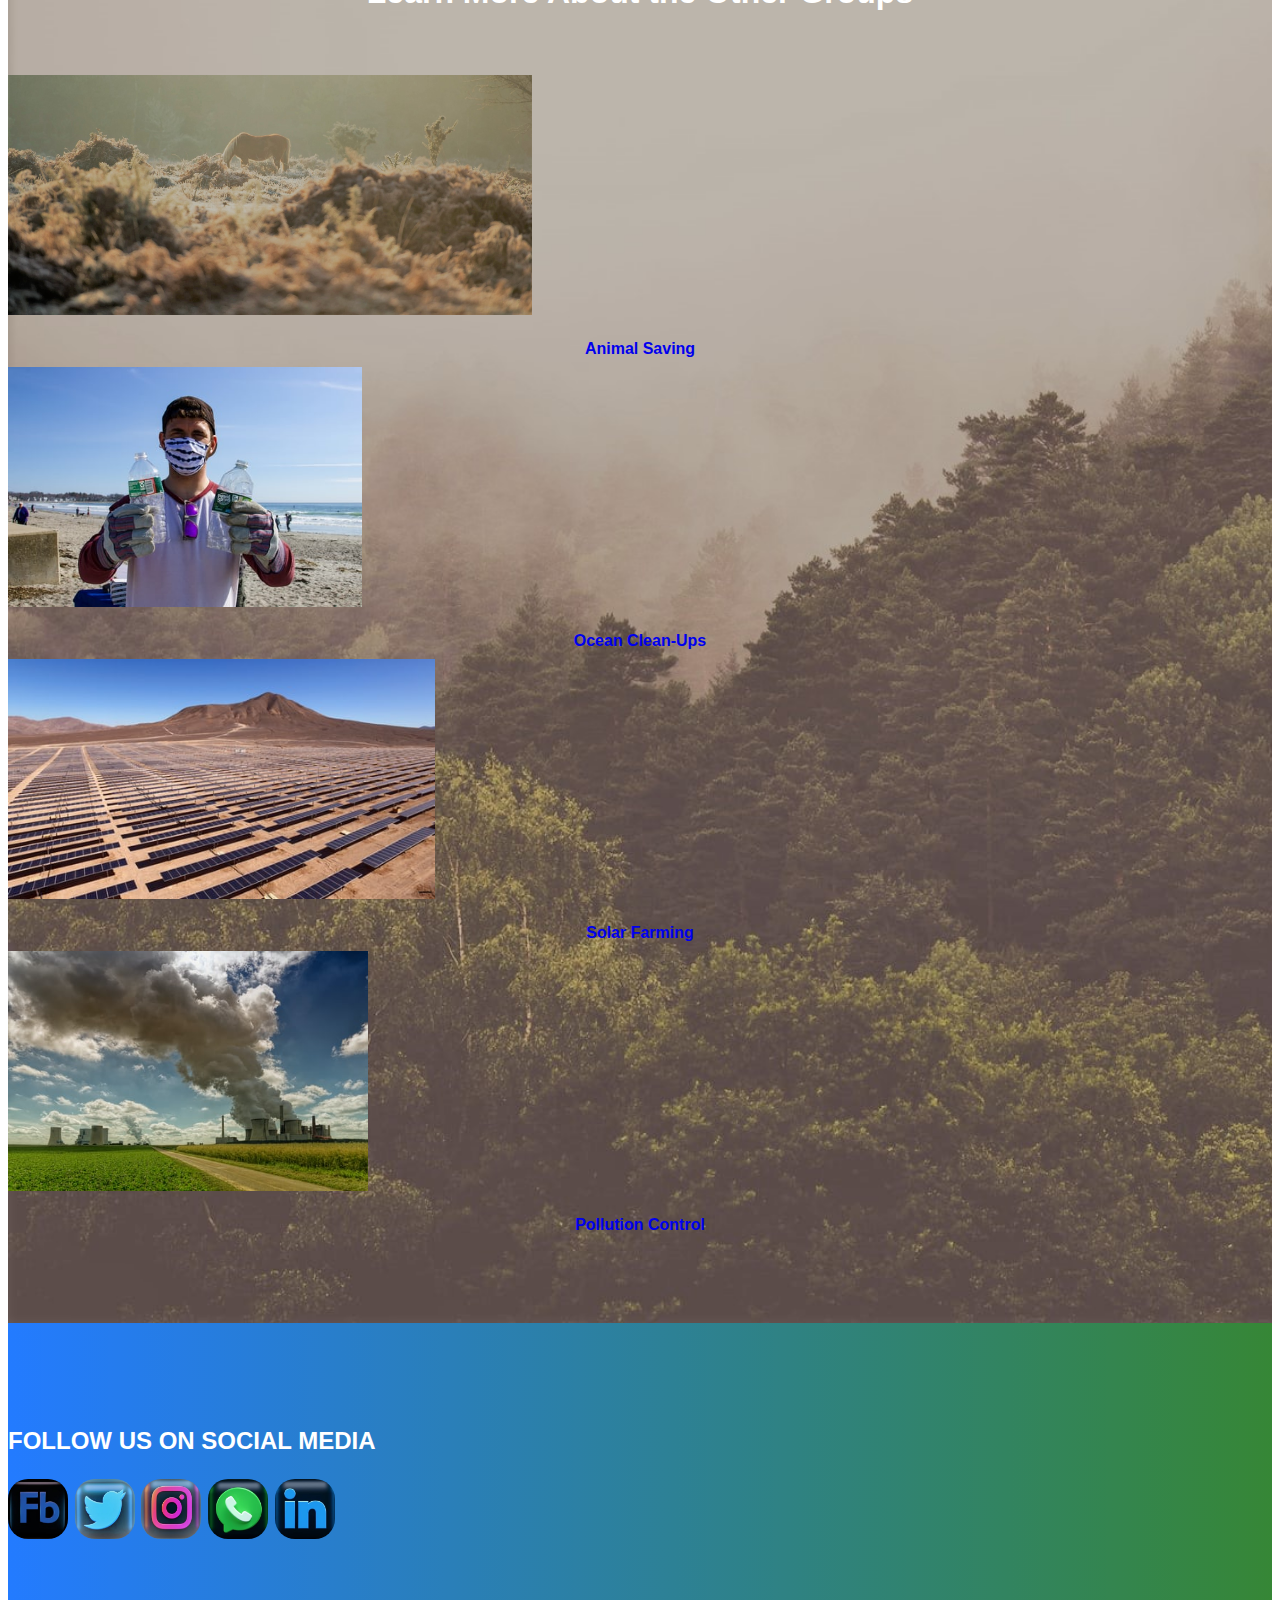
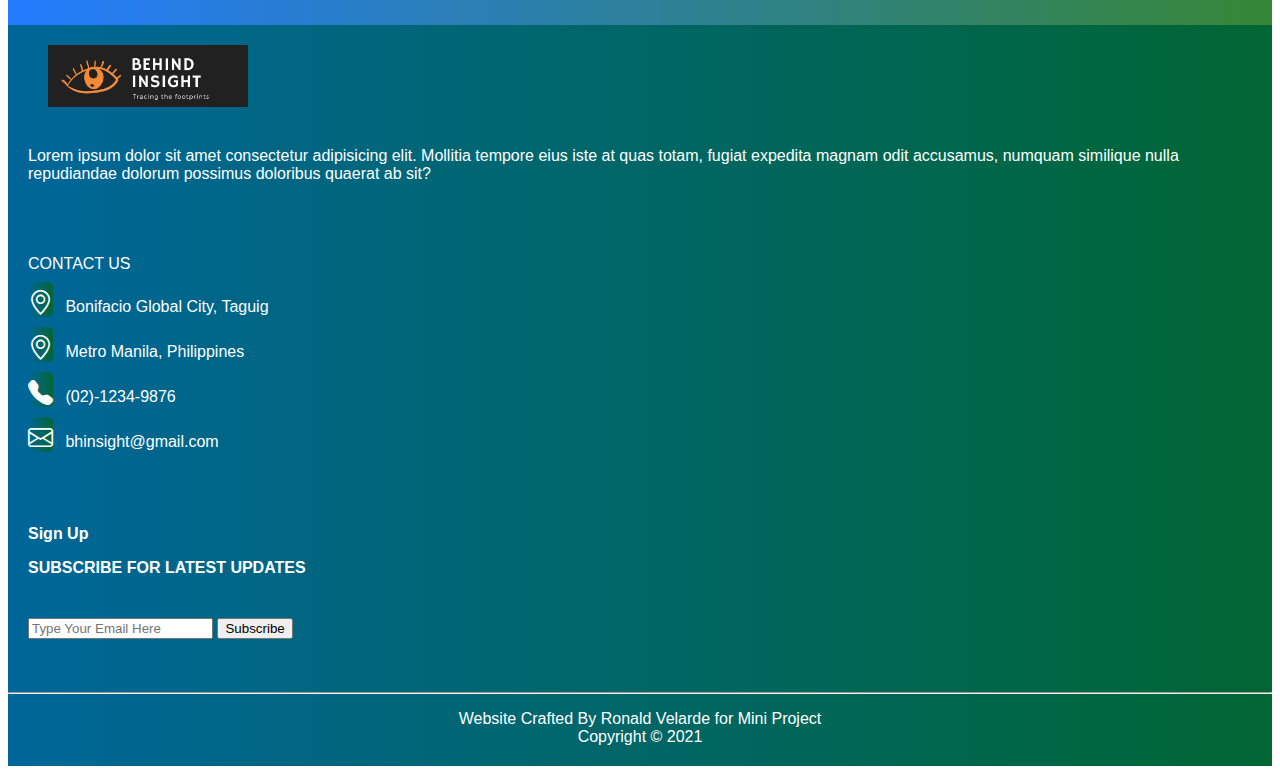
<file: Contactus.html>
<!DOCTYPE html>
<html lang="en">
<head>
    <meta charset="UTF-8">
    <meta http-equiv="X-UA-Compatible" content="IE=edge">
    <meta name="viewport" content="width=device-width, initial-scale=1.0">
    <link rel="stylesheet" href="style.css">
    <!-- CSS only -->
    <link href="https://cdn.jsdelivr.net/npm/bootstrap@5.1.3/dist/css/bootstrap.min.css" rel="stylesheet" integrity="sha384-1BmE4kWBq78iYhFldvKuhfTAU6auU8tT94WrHftjDbrCEXSU1oBoqyl2QvZ6jIW3" crossorigin="anonymous">
    <link rel="stylesheet" href="https://cdn.jsdelivr.net/npm/bootstrap-icons@1.6.1/font/bootstrap-icons.css">
    <title>Contact Us</title>
</head>
<body>
<!--Nav Section-->
<section id="nav-bar">
    <nav class="navbar navbar-expand-sm navbar-light">
      <div class="container-fluid">
        <a class="navbar-brand" href="Home.html"><img class="img-fluid" src="image/logo.png" alt="logo"></a>
        <button class="navbar-toggler" type="button" data-bs-toggle="collapse" data-bs-target="#navbarNav" >
          <span class="navbar-toggler-icon"></span>
        </button>
        <div class="collapse navbar-collapse" id="navbarNav">
          <ul class="navbar-nav ms-auto">
            <li class="nav-item">
              <a class="nav-link" href="Home.html">Home</a>
            </li>
            <li class="nav-item">
              <a class="nav-link" href="Nature.html">Nature</a>
            </li>
            <li class="nav-item">
              <a class="nav-link" href="Lifestyle.html">Lifestyle</a>
            </li>
            <li class="nav-item">
              <a class="nav-link" href="Aboutus.html">About Us</a>
            </li>
            <li class="nav-item">
              <a class="nav-link" href="Contactus.html">Contact Us</a>
            </li>
          </ul>
          <form class="d-flex">
            <input class="form-control me-2" type="search" placeholder="Search" aria-label="Search">
            <button class="btn btn-outline-light" type="submit">Search</button>
          </form>
        </div>
      </div>
    </nav>
</section>
<!--Intro section same as the intro in home page-->
<section id="intro">
    <div class="container">
        <div class="row">
          <div class="col-md-6">
            <p class="promo-title">Behind Insight Magazine</p>
            <p>Start your journey with us to paved way for more of today for the Future Generations</p>
            <a href="https://oceanservice.noaa.gov/ocean/earthday.html" target="_blank"><img class="saveit" src="image/saveit.jpg" alt="saveit">Be one of Us</a>
          </div>
          <div class="col-md-6">
              <video class="img-fluid" src="media/register.mp4" controls="controls"></video>
          </div>
        </div>
    </div>
</section>
<!--Main Content-->
<!--Contact 1 Same Layout as the About Us clips in Home Page but some changes in columns-->
<section id="about-clips">
  <div class="container">
        <h1 class="title">Contact Us</h1>
    <div class="row">
        <div class="col-md-4">
            <img class="img-fluid img-thumbnail" src="image/register.jpg" alt="register">
        </div>
        <div class="col-md-4">
        <h4 class="title">Join Us Now</h4>
        <p>A better future is possible. <br>Be the one to start the change. <br>Be updated and informed. <br> Contact us to learn more about our mission and work, or to become involved yourself.</p>
        </div>
      
      <div class="col-md-4">
        <h4 class="title">Input Form</h4>
        <form class="row g-3">
            <div class="col-md-6">
                <label for="firstname" class="form-label">First Name</label>
                <input type="text" class="form-control" name="firstname">
            </div>
            <div class="col-md-6">
                <label for="lastname" class="form-label">Last Name</label>
                <input type="text" class="form-control" name="lastname">
            </div>
            <div class="col-md-6">
              <label for="email" class="form-label">Email</label>
              <input type="email" class="form-control" name="email">
            </div>
            <div class="col-md-6">
              <label for="password4" class="form-label">Password</label>
              <input type="password" class="form-control" name="password4">
            </div>
            <div class="col-12">
              <label for="address" class="form-label">Address</label>
              <input type="text" class="form-control" name="address" placeholder="Building #, Street #">
            </div>
            <div class="col-md-6">
              <label for="city" class="form-label">City</label>
              <input type="text" class="form-control" name="city">
            </div>
            <div class="col-md-6">
              <label for="state" class="form-label">Country</label>
              <select name="state" class="form-select">
                <option selected>Select</option>
                <option>Philippines</option>
                <option>America</option>
                <option>Japan</option>
                <option>Others</option>
              </select>
            </div>
            <div class="col-md-6">
              <label for="zip" class="form-label">Zip</label>
              <input type="text" class="form-control" name="zip">
            </div>
            <div class="col-12">
              <div class="form-check">
                <input class="form-check-input" type="checkbox" name="check">
                <label class="form-check-label" for="check">Check me out</label>
              </div>
            </div>
            <div class="col-12">
              <button type="submit" class="btn btn-dark btn-outline-light">SIGN UP</button>
            </div>
          </form>
      </div>
    </div>
  </div>
</section>
<!--Contact 2 same layout as about us clips with some tweaks on the section design background and id-->
<section id="contact2">
    <div class="container">
          <h1 class="title">Its Just the Start</h1>
      <div class="row text-center">
    <div class="col-md-6 p-2">
            <h4 class="title">SEND US FEEDBACK</h4>
        <p>As the famous saying goes a journey starts with a single step.  If you want to send us your inquries or feedback about our page you could also send it here. Give us your honest opinion on things and how we could improve. </p>
        <button type="button" class="btn btn-dark btn-outline-light" data-bs-toggle="modal" data-bs-target="#exampleModal">Send Us Your Feedback</button>
        <div class="modal fade" id="exampleModal" tabindex="-1" aria-labelledby="exampleModalLabel" aria-hidden="true">
          <div class="modal-dialog">
            <div class="modal-content">
              <div class="modal-header">
                <button type="button" class="btn-close" data-bs-dismiss="modal" aria-label="Close"></button>
              </div>
              <div class="modal-body">
                    <form>
                  <div class="mb-3">
                      <label for="email" class="form-label"></label>
                      <input type="email" class="form-control" name="email" placeholder="Input your Email Here" >
                  </div>
                  <div class="mb-3">
                    <label for="message" class="col-form-label"></label>
                    <textarea class="form-control" name="message" placeholder="Type your message Here"></textarea>
                  </div>
                      <button type="submit" class="btn btn-primary">Submit</button>
                    </form>
                </div>
            </div>
          </div>
        </div>
    </div>

    <div class="col-md-6 p-2">
      <h4 class="title">YOU CAN LOCATE OUR OFFICE HERE</h4>
      <iframe src="https://www.google.com/maps/embed?pb=!1m18!1m12!1m3!1d30895.837773483214!2d121.02403468940476!3d14.54315234044821!2m3!1f0!2f0!3f0!3m2!1i1024!2i768!4f13.1!3m3!1m2!1s0x3397c8f3fa2994af%3A0x89c988af4760e40a!2sBonifacio%20Global%20City%2C%20Taguig%2C%20Metro%20Manila!5e0!3m2!1sen!2sph!4v1635748872679!5m2!1sen!2sph" class="img-fluid" style="border:0;" allowfullscreen="" loading="lazy"></iframe>    
    </div>
        
      </div>
    </div>
  </section>
<!--campaign groups-->
<section id="campaign">
  <div class="container text-center">
    <h1 class="title">Learn More About the Other Groups</h1>
    <div class="row text-center my-5">
      <div class="col-lg-3">
          <div class="card">
            <img src="image/horse.jpg" class="card-img-top" alt="horse">
            <div class="card-body bg-dark">
              <a href="https://www.nationalgeographic.org/encyclopedia/wildlife-conservation/" target="_blank"><h4 class="title">Animal Saving</h4></a>
            </div>
          </div>
      </div>
      
      <div class="col-lg-3">
        <div class="card">
          <img src="image/cleanup.jpg" class="card-img-top" alt="cleanup">
          <div class="card-body bg-dark">
            <a href="https://theoceancleanup.com/" target="_blank"><h4 class="title">Ocean Clean-Ups</h4></a>
          </div>
        </div>
      </div>
      
      <div class="col-lg-3">
        <div class="card">
          <img src="image/solar.jpg" class="card-img-top" alt="solar">
          <div class="card-body bg-dark">
            <a href="https://theconversation.com/au/topics/solar-farms-38655" target="_blank"><h4 class="title">Solar Farming</h4></a>
          </div>
        </div>
      </div>

      <div class="col-lg-3">
        <div class="card">
          <img src="image/ppolutioncontrol.jpg" class="card-img-top" alt="ppolutioncontrol">
          <div class="card-body bg-dark">
            <a href="https://www.jica.go.jp/jica-ri/IFIC_and_JBICI-Studies/english/publications/reports/study/topical/health/pdf/health_08.pdf" target="_blank"><h4 class="title">Pollution Control</h4></a>
          </div>
        </div>
      </div>

    </div>
  </div>
</section>
<!--Follow us On Section-->
<section id="social-media">
    <div class="container text-center">
        <p>FOLLOW US ON SOCIAL MEDIA</p>
        <div class="icon">
            <a href="https://www.facebook.com/" target="_blank"><img src="image/fb.jpg" alt="facebook"></a>
            <a href="https://twitter.com/" target="_blank"><img src="image/twitter.jpg" alt="twitter"></a>
            <a href="https://www.instagram.com/" target="_blank"><img src="image/insta.jpg" alt="instagram"></a>
            <a href="https://www.whatsapp.com/" target="_blank"><img src="image/whatsapp.jpg" alt="whatsapp"></a>
            <a href="https://ph.linkedin.com/" target="_blank"><img src="image/linkedin.jpg" alt="linkedin"></a>
        </div>
    </div>
</section>
<!--Footer Section-->
<section id="footer">
    <div class="container">
        <div class="row">
            <div class="col-md-4 footer-box">
                  <img class="img-fluid" src="image/logo.png" alt="logo">
                  <p>Lorem ipsum dolor sit amet consectetur adipisicing elit. Mollitia tempore eius iste at quas totam, fugiat expedita magnam odit accusamus, numquam similique nulla repudiandae dolorum possimus doloribus quaerat ab sit?</p>
            </div>
            <div class="col-md-4 footer-box">
                  <p>CONTACT US</p>
                  <p><i class="bi bi-geo-alt"></i> Bonifacio Global City, Taguig</p>
                  <p><i class="bi bi-geo-alt"></i> Metro Manila, Philippines</p>
                  <p><i class="bi bi-telephone-fill"></i> (02)-1234-9876</p>
                  <p><i class="bi bi-envelope"></i> bhinsight@gmail.com</p>
            </div>
            <div class="col-md-4 footer-box">
              <p><b>Sign Up</b></p>
              <form>
                  <label for="signup"><p><b>SUBSCRIBE FOR LATEST UPDATES</b></p></label>
                  <input type="email" class="form-control" placeholder="Type Your Email Here">
                  <button type="button" class="btn btn-dark">Subscribe</button>
              </form>
            </div>
        </div>
        <hr>
        <p class="copyright">Website Crafted By Ronald Velarde for Mini Project <br>Copyright &copy; 2021</p>
        
    </div>
</section>
<!-- JavaScript Bundle with Popper -->
<script src="https://cdn.jsdelivr.net/npm/bootstrap@5.1.3/dist/js/bootstrap.bundle.min.js" integrity="sha384-ka7Sk0Gln4gmtz2MlQnikT1wXgYsOg+OMhuP+IlRH9sENBO0LRn5q+8nbTov4+1p" crossorigin="anonymous"></script>   
</body>
</html>
</file>
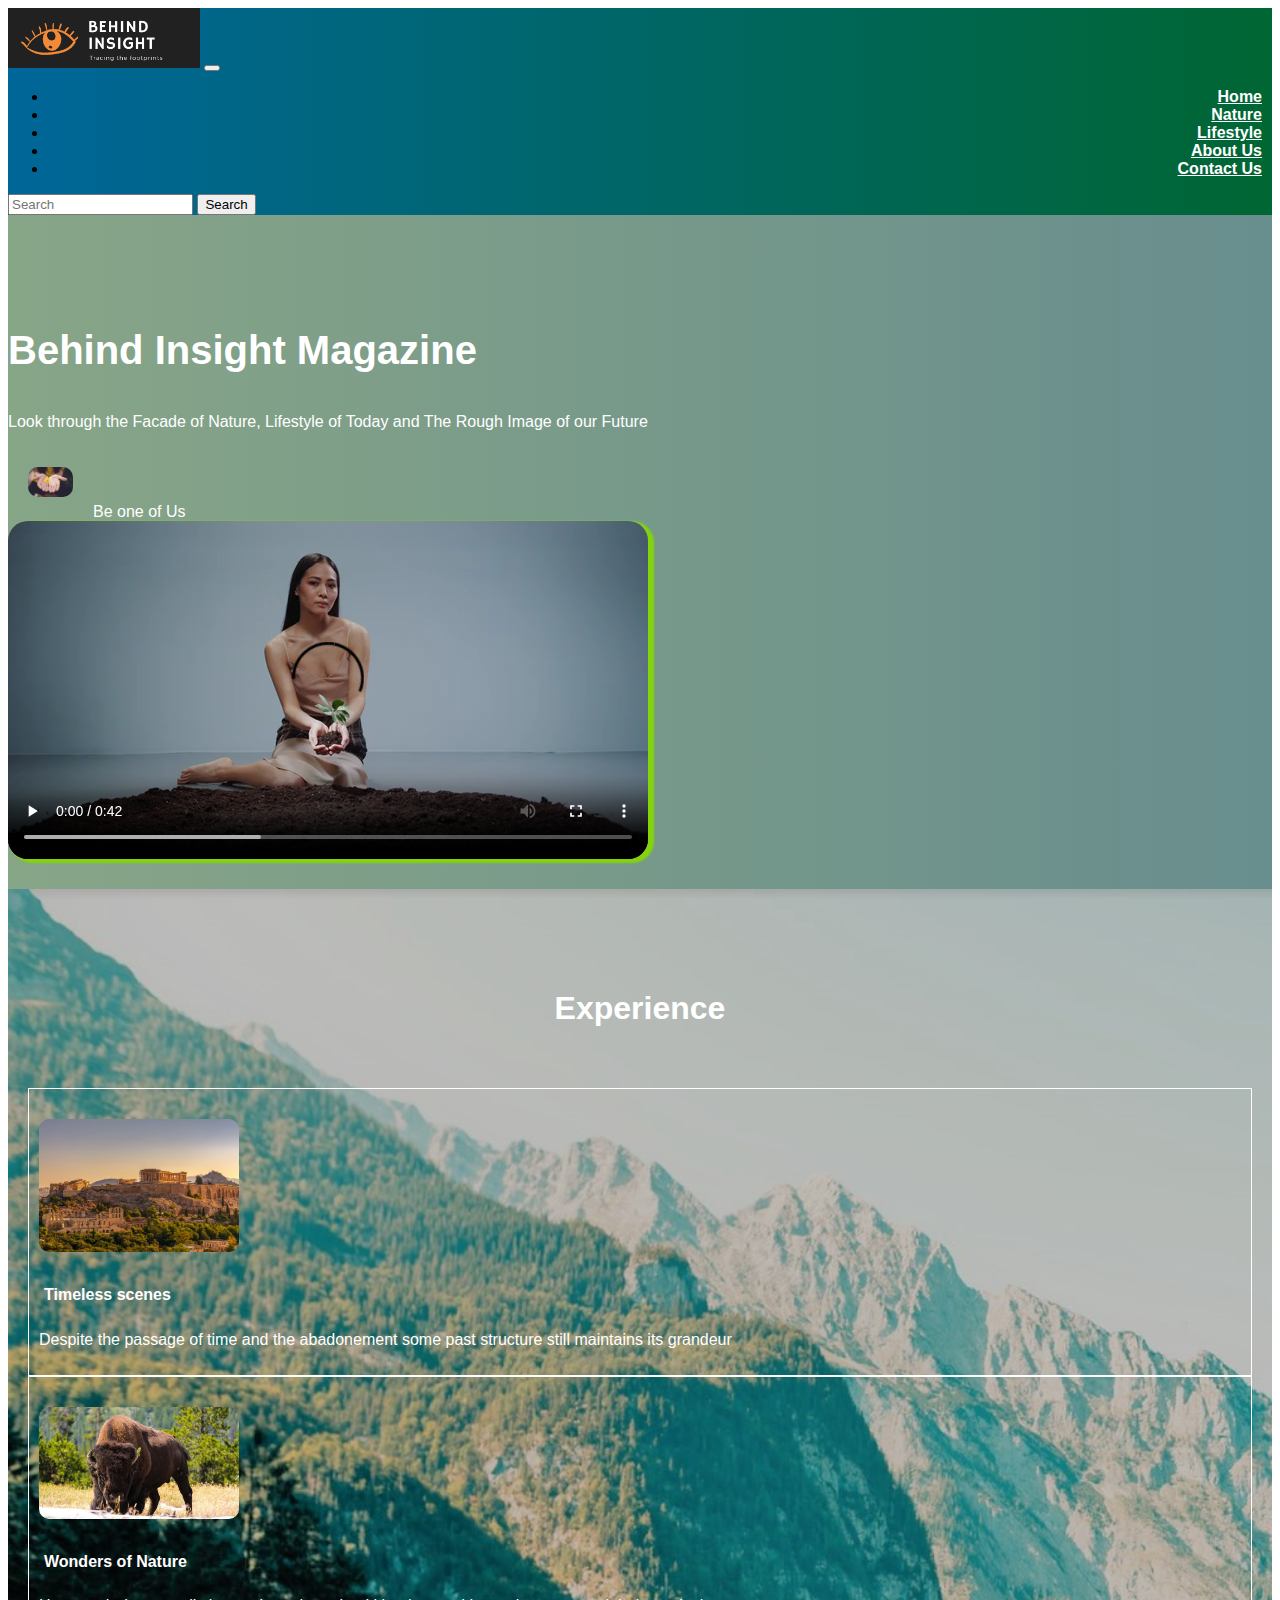
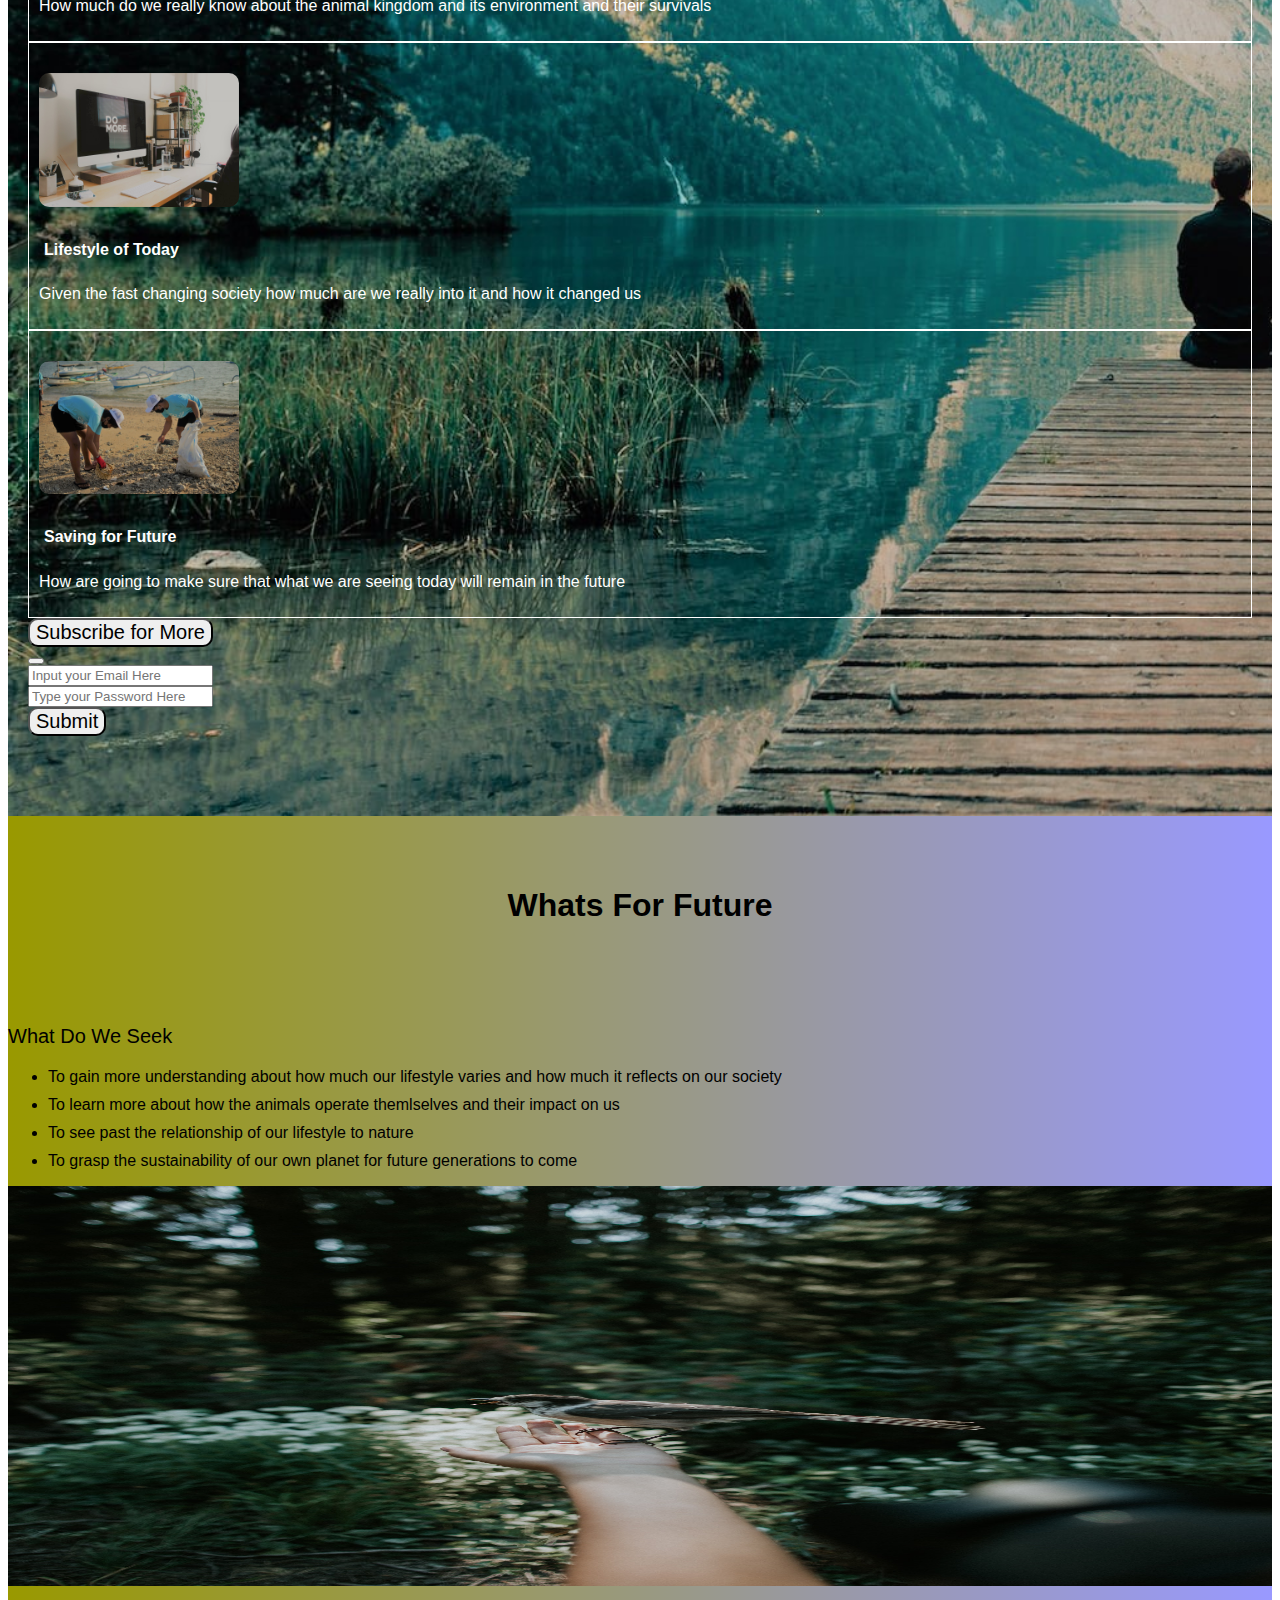
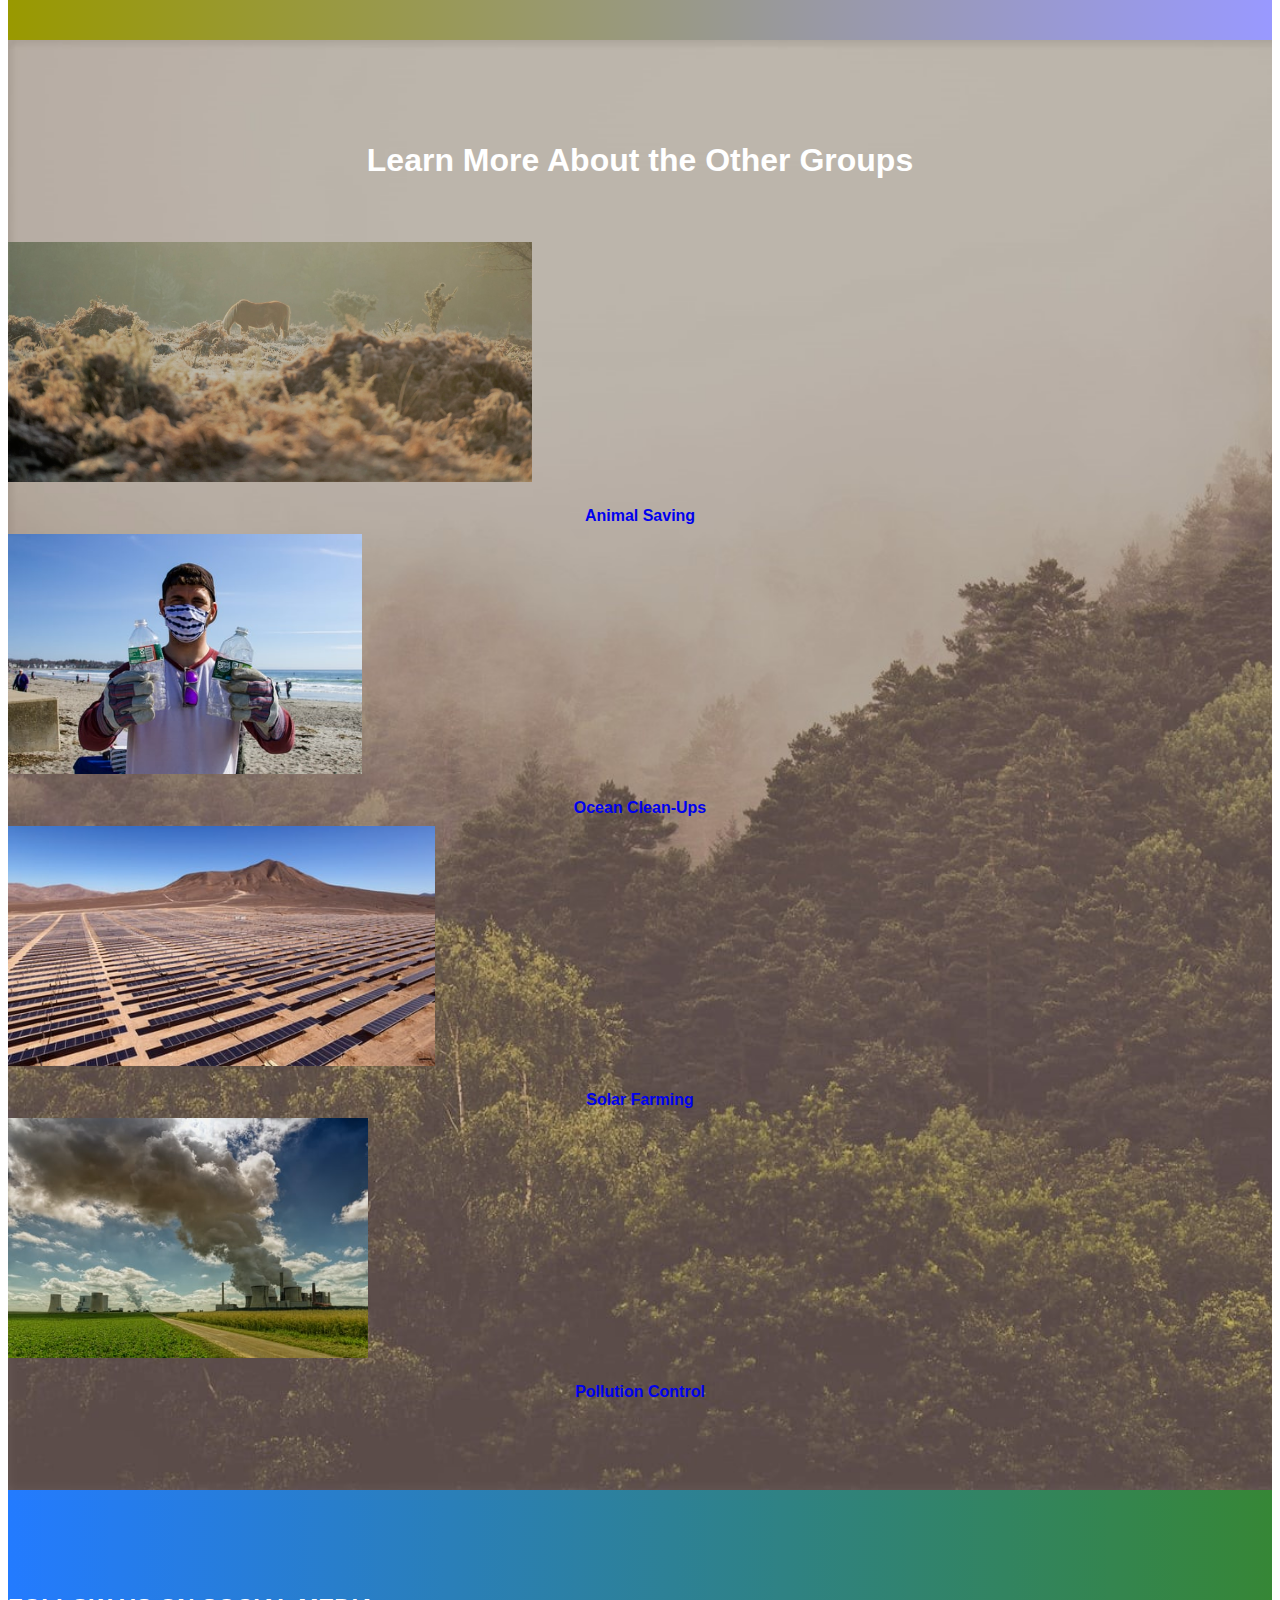
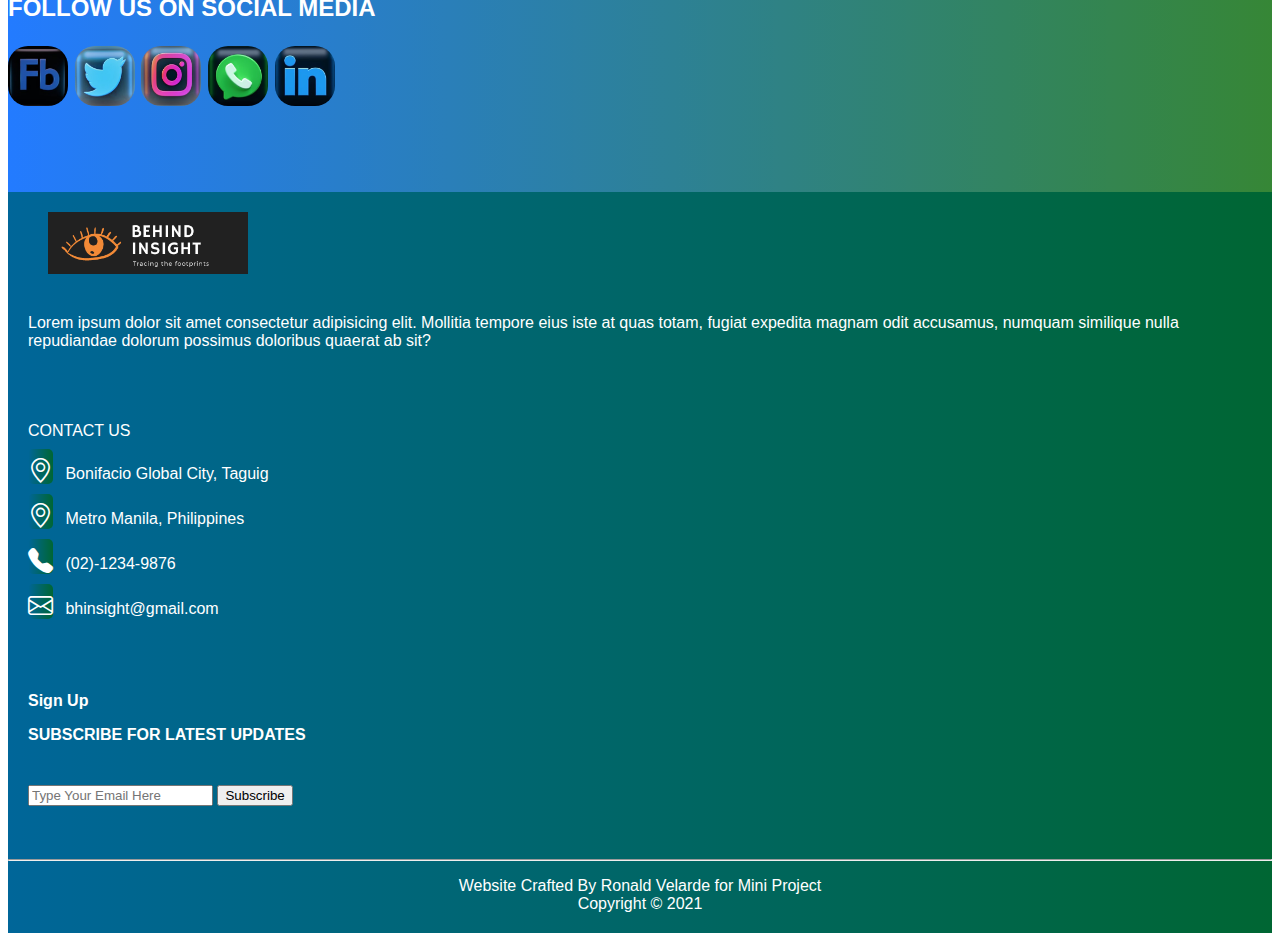
<file: Home.html>
<!DOCTYPE html>
<html lang="en">
<head>
    <meta charset="UTF-8">
    <meta http-equiv="X-UA-Compatible" content="IE=edge">
    <meta name="viewport" content="width=device-width, initial-scale=1.0">
    <link rel="stylesheet" href="style.css">
    <!-- CSS only -->
    <link href="https://cdn.jsdelivr.net/npm/bootstrap@5.1.3/dist/css/bootstrap.min.css" rel="stylesheet" integrity="sha384-1BmE4kWBq78iYhFldvKuhfTAU6auU8tT94WrHftjDbrCEXSU1oBoqyl2QvZ6jIW3" crossorigin="anonymous">
    <link rel="stylesheet" href="https://cdn.jsdelivr.net/npm/bootstrap-icons@1.6.1/font/bootstrap-icons.css">
    <title>Home</title>
</head>
<body>
<!--Nav Section-->
<section id="nav-bar">
    <nav class="navbar navbar-expand-sm navbar-light">
      <div class="container-fluid">
        <a class="navbar-brand" href="Home.html"><img class="img-fluid" src="image/logo.png" alt="logo"></a>
        <button class="navbar-toggler" type="button" data-bs-toggle="collapse" data-bs-target="#navbarNav">
          <span class="navbar-toggler-icon"></span>
        </button>
        <div class="collapse navbar-collapse" id="navbarNav">
          <ul class="navbar-nav ms-auto">
            <li class="nav-item">
              <a class="nav-link" href="Home.html">Home</a>
            </li>
            <li class="nav-item">
              <a class="nav-link" href="Nature.html">Nature</a>
            </li>
            <li class="nav-item">
              <a class="nav-link" href="Lifestyle.html">Lifestyle</a>
            </li>
            <li class="nav-item">
              <a class="nav-link" href="Aboutus.html">About Us</a>
            </li>
            <li class="nav-item">
              <a class="nav-link" href="Contactus.html">Contact Us</a>
            </li>
          </ul>
          <form class="d-flex">
            <input class="form-control me-2" type="search" placeholder="Search" aria-label="Search">
            <button class="btn btn-outline-light" type="submit">Search</button>
          </form>
        </div>
      </div>
    </nav>
</section>
<!--The intro section-->
<section id="intro">
    <div class="container">
        <div class="row">
          <div class="col-md-6">
            <p class="promo-title">Behind Insight Magazine</p>
            <p>Look through the Facade of Nature, Lifestyle of Today and The Rough Image of our Future</p>
            <a href="https://oceanservice.noaa.gov/ocean/earthday.html" target="_blank"><img class="saveit" src="image/saveit.jpg" alt="saveit">Be one of Us</a>
          </div>
          <div class="col-md-6">
              <video class="img-fluid" src="media/bestart.mp4" controls="controls"></video>
          </div>
        </div>
    </div>
</section>
<!--The Main contents Clips-->
<section id="clips">
    <div class="container text-center ">
      <h1 class="title">Experience</h1>
      <div class="row text-center my-5">
        <div class="col-md-3 clips">
          <img src="image/athens.jpg" alt="athens" class="img-fluid">
          <a href="https://www.nationalgeographic.com/travel" target="_blank"><h4>Timeless scenes</h4></a>
          <p>Despite the passage of time and the abadonement some past structure still maintains its grandeur</p>
        </div>
        <div class="col-md-3 clips">
          <img src="image/bison.jpg" alt="bison" class="img-fluid">
          <a href="https://www.nationalgeographic.com/animals" target="_blank"><h4>Wonders of Nature</h4></a>
          <p>How much do we really know about the animal kingdom and its environment and their survivals</p>
        </div>
        <div class="col-md-3 clips">
          <img src="image/lifestyle.jpg" alt="lifestyle" class="img-fluid">
          <a href="https://www.shape.com/lifestyle" target="_blank"><h4>Lifestyle of Today</h4></a>
          <p>Given the fast changing society how much are we really into it and how it changed us</p>
        </div>
        <div class="col-md-3 clips">
          <img src="image/saveearth.jpg" alt="saveearth" class="img-fluid">
          <a href="https://www.nationalgeographic.com/environment" target="_blank"><h4>Saving for Future</h4></a>
          <p>How are going to make sure that what we are seeing today will remain in the future</p>
        </div>
      </div>
      <button type="button" class="btn btn-dark" data-bs-toggle="modal" data-bs-target="#exampleModal">Subscribe for More</button>
      <div class="modal fade" id="exampleModal" tabindex="-1" aria-labelledby="exampleModalLabel" aria-hidden="true">
        <div class="modal-dialog">
          <div class="modal-content">
            <div class="modal-header">
              <button type="button" class="btn-close" data-bs-dismiss="modal" aria-label="Close"></button>
            </div>
            <div class="modal-body">
                  <form>
                <div class="mb-3">
                    <label for="email" class="form-label"></label>
                    <input type="email" class="form-control" name="email" placeholder="Input your Email Here" >
                </div>
                <div class="mb-3">
                    <label for="password" class="form-label"></label>
                    <input type="password" class="form-control" name="password" placeholder="Type your Password Here">
                </div>
                    <button type="submit" class="btn btn-primary">Submit</button>
                  </form>
              </div>
          </div>
        </div>
      </div>
    </div>
</section>
<!--About Us clips-->
<section id="about-clips">
  <div class="container">
        <h1 class="title">Whats For Future</h1>
    <div class="row">
      <div class="col-md-6">
      <p> What Do We Seek</p>
      <ul>
        <li>To gain more understanding about how much our lifestyle varies and how much it reflects on our society</li>
        <li>To learn more about how the animals operate themlselves and their impact on us</li>
        <li>To see past the relationship of our lifestyle to nature</li>
        <li>To grasp the sustainability of our own planet for future generations to come</li>
      </ul>
      </div>
      <div class="col-md-6">
        <img class="img-fluid img-thumbnail" src="image/bird.jpg" alt="bird">
      </div>
    </div>
  </div>
</section>
<!--campaign groups-->
<section id="campaign">
  <div class="container text-center">
    <h1 class="title">Learn More About the Other Groups</h1>
    <div class="row text-center my-5">
      <div class="col-lg-3">
          <div class="card">
            <img src="image/horse.jpg" class="card-img-top" alt="horse">
            <div class="card-body bg-dark">
              <a href="https://www.nationalgeographic.org/encyclopedia/wildlife-conservation/" target="_blank"><h4 class="title">Animal Saving</h4></a>
            </div>
          </div>
      </div>
      
      <div class="col-lg-3">
        <div class="card">
          <img src="image/cleanup.jpg" class="card-img-top" alt="cleanup">
          <div class="card-body bg-dark">
            <a href="https://theoceancleanup.com/" target="_blank"><h4 class="title">Ocean Clean-Ups</h4></a>
          </div>
        </div>
      </div>
      
      <div class="col-lg-3">
        <div class="card">
          <img src="image/solar.jpg" class="card-img-top" alt="solar">
          <div class="card-body bg-dark">
            <a href="https://theconversation.com/au/topics/solar-farms-38655" target="_blank"><h4 class="title">Solar Farming</h4></a>
          </div>
        </div>
      </div>

      <div class="col-lg-3">
        <div class="card">
          <img src="image/ppolutioncontrol.jpg" class="card-img-top" alt="ppolutioncontrol">
          <div class="card-body bg-dark">
            <a href="https://www.jica.go.jp/jica-ri/IFIC_and_JBICI-Studies/english/publications/reports/study/topical/health/pdf/health_08.pdf" target="_blank"><h4 class="title">Pollution Control</h4></a>
          </div>
        </div>
      </div>

    </div>
  </div>
</section>
<!--Follow us On Section-->
<section id="social-media">
    <div class="container text-center">
        <p>FOLLOW US ON SOCIAL MEDIA</p>
        <div class="icon">
            <a href="https://www.facebook.com/" target="_blank"><img src="image/fb.jpg" alt="facebook"></a>
            <a href="https://twitter.com/" target="_blank"><img src="image/twitter.jpg" alt="twitter"></a>
            <a href="https://www.instagram.com/" target="_blank"><img src="image/insta.jpg" alt="instagram"></a>
            <a href="https://www.whatsapp.com/" target="_blank"><img src="image/whatsapp.jpg" alt="whatsapp"></a>
            <a href="https://ph.linkedin.com/" target="_blank"><img src="image/linkedin.jpg" alt="linkedin"></a>
        </div>
    </div>
</section>
<!--Footer Section-->
<section id="footer">
    <div class="container">
        <div class="row">
            <div class="col-md-4 footer-box">
                  <img class="img-fluid" src="image/logo.png" alt="logo">
                  <p>Lorem ipsum dolor sit amet consectetur adipisicing elit. Mollitia tempore eius iste at quas totam, fugiat expedita magnam odit accusamus, numquam similique nulla repudiandae dolorum possimus doloribus quaerat ab sit?</p>
            </div>
            <div class="col-md-4 footer-box">
                  <p>CONTACT US</p>
                  <p><i class="bi bi-geo-alt"></i> Bonifacio Global City, Taguig</p>
                  <p><i class="bi bi-geo-alt"></i> Metro Manila, Philippines</p>
                  <p><i class="bi bi-telephone-fill"></i> (02)-1234-9876</p>
                  <p><i class="bi bi-envelope"></i> bhinsight@gmail.com</p>
            </div>
            <div class="col-md-4 footer-box">
              <p><b>Sign Up</b></p>
              <form>
                <label for="signup"><p><b>SUBSCRIBE FOR LATEST UPDATES</b></p></label>
                <input type="email" class="form-control" placeholder="Type Your Email Here">
                <button type="button" class="btn btn-dark">Subscribe</button>
              </form>
            </div>
        </div>
        <hr>
        <p class="copyright">Website Crafted By Ronald Velarde for Mini Project <br>Copyright &copy; 2021</p>
        
    </div>
</section>
<!-- JavaScript Bundle with Popper -->
<script src="https://cdn.jsdelivr.net/npm/bootstrap@5.1.3/dist/js/bootstrap.bundle.min.js" integrity="sha384-ka7Sk0Gln4gmtz2MlQnikT1wXgYsOg+OMhuP+IlRH9sENBO0LRn5q+8nbTov4+1p" crossorigin="anonymous"></script>   
</body>
</html>
</file>
<file: style.css>
body {
    font-family: 'Lucida Sans', 'Lucida Sans Regular', 'Lucida Grande', 'Lucida Sans Unicode', Geneva, Verdana, sans-serif !important;
}
/*All about nav*/
#nav-bar {
    position: sticky;
    top: 0;
    z-index: 10;
}
.navbar {
    background-image: linear-gradient(to right, #006699, #006633);
}
.navbar-brand {
    padding: 0 !important;
}
.navbar-brand img {
    height: 60px;
}
.navbar-nav li {
    padding: 0 10px;
}
.navbar-nav li a {
    color: white !important;
    font-weight: 600;
    float: right;
    text-align: left;
}
.navbar-nav li a:hover {
    text-decoration: underline;
    color: #FFFF00 !important;
}
/*All about nav*/
/*all about home page*/
/*INTRO SECTION*/
#intro {
    background-image: linear-gradient(to right, #33663396, #336666bd);
    color: white;
    padding-top: 5%;
    padding-bottom: 2%;
}
.promo-title {
    font-size: 40px;
    font-weight: 600;
    margin-top: 100px;
}
.saveit {
    width: 45px;
    margin: 20px;
    border-radius: 10px;
}
#intro a {
    color: white;
    text-decoration: none;
}
#intro a:hover {
    color: rgb(250, 246, 2);
    text-decoration: underline;
}
#intro video {
    border-radius: 20px;
    box-shadow: 4px 2px 2px 2px rgb(132, 212, 11);
}
/*Main content CLIPS SECTION*/
#clips {
    padding: 80px 20px;
    background-image: url('image/lifennature.jpg');
    background-size: cover;
    background-repeat: no-repeat;
    color: white !important;
}
.clips > .img-fluid {
    width: 200px;
    margin-top: 20px;
    border-radius: 10px;
}
.clips {
    padding: 10px;
    border: 1px solid white;
}
.clips h4 {
    padding: 5px;
    margin-top: 25px;
    color: white;
}
.clips a {
    text-decoration: none;
}
.clips a:hover {
    text-decoration: underline;
    color: yellow;
}
#clips .btn {
    border-radius: 10px;
    font-size: 20px !important;
}
/*About Us Clips Section*/
#about-clips {
    background-image: linear-gradient(to right, #999900,#9999FF);
    padding-bottom: 50px;
    padding-top: 50px; 
}
.title {
    text-align: center !important;
    margin-bottom: 5% ;
    font-weight: 600 !important;
}
#about-clips p {
    font-size: 20px;
    font-weight: 500;
    margin-top: 8%;
}
#about-clips ul li {
    margin: 10px 0;
}
#about-clips .img-fluid {
    height: 25em;
    width: 100%;
}
/*About Campagin Section*/
#campaign {
    padding: 80px 0;
    background-image: url('image/campaign.jpg');
    background-size: cover;
    background-repeat: no-repeat;
    color: white;
}
.card {
    margin-top: 20px;
    height: 17rem;
    margin-bottom: 20px;
}
.card-img-top {
    height: 15rem;
}
.card-body a {
    text-decoration: none;
}
.card-body a:hover {
    text-decoration: underline;
    color: yellow;
}
/*sOCIAL MEDIA SECTION*/
#social-media {
    background-image: linear-gradient(to right,#0066ffdc,#006600c9 );
    padding: 80px 0;
    font-weight: 600;
    font-size: 1.5rem;
    color: white;
}
#social-media .icon img {
    width: 60px;
    height: 60px;
    transition: 0.5s;
    border-radius: 20px;
}
#social-media a:hover img {
    transform: translateY(-10px);
}
/*FOOTER SECTION*/
#footer {
    background-image: linear-gradient(to right, #006699, #006633);
    color: white;
}
.footer-box {
    padding: 20px;
}
.footer-box .img-fluid {
    width: 200px;
    margin-bottom: 20px;
    margin-left: 20px;
    text-align: center;
}
.bi {
    margin-right: 8px;
    font-size: 25px;
    height: 30px;
    width: 30px;
    text-align: center;
    padding-top: 7px;
    border-radius: 5px;
    background-image: linear-gradient(to right, #006699, #006633);
}
.footer-box .form-control {
    margin-top: 25px;
    margin-bottom: 25px;
}
hr {
    background-color: white;
}
.copyright {
    margin-bottom: 0;
    padding-bottom: 20px;
    text-align: center;
}
/*Nature Page*/
/*Intro Section*/
#intro2 {                   /*First change in intro layout*/
    background-image: url('image/nature1.jpg');
    background-repeat: no-repeat;
    background-size: cover;
    color: black;
    padding-top: 5%;
    padding-bottom: 2%;
}
.promo-title {
    font-size: 40px;
    font-weight: 600;
    margin-top: 90px;
}

#intro2 video {
    border-radius: 20px;
    box-shadow: 4px 2px 2px 2px rgb(132, 212, 11);
}
/*Content1*/
#content1 {
    padding: 80px 20px;
    background-image: linear-gradient(to right, #33663396, #336666bd);
    color: white !important;
}
#content1 .clips > .img-fluid {
    width: 500px;
    border-radius: 10px;
    transition: 0.5s;
}

#content1  .img-fluid:hover{
    transform: translateY(-10px);
}
/*Content2*/
#content2 { /*Some parts of layout is from clips in main clips section in homepage*/
    padding: 80px 20px;
    background-image: url('image/forestfire.jpg');
    background-repeat: no-repeat;
    background-size: cover;
    color: white !important;
}
#content2 .clips > .img-fluid {
    width: 300px;
    height: 300px;
    border-radius: 10px;
    border: 2px solid white;
}
#content2 .img-fluid:hover {
    border: 10px solid white;
    border-radius:10px;
    transition: all 0.5s ease; 
}
/*content3*/
#content3 {
    background-image: linear-gradient(to right, #999900,#9999FF);
   padding: 50px 20px;
}
#content3 ul li {
    font-size: 20px;
    font-weight: 500;
    margin-top: 2%;
    color: white !important;
}
#content3 .img-fluid {
    width: 100%;
    margin-top: 2%;
    margin-bottom: 2%;
}
/*content4*/
#content4 {
    padding: 80px 40px;
    background-image: url('image/adventure.jpg');
    background-repeat: no-repeat;
    background-size: cover;
    color: white !important;
}
#content4 .row {
    background-color: rgba(255, 255, 255, 0.377);
    margin: 50px 10px;
    padding: 20px 10px;
}
#content4 p {
    text-align: left;
}
/*content6*/
#content6 {
    background-image: url('image/horse.jpg');
    background-repeat: no-repeat;
    background-size: cover;
    color: white;
    padding-top: 5%;
    padding-bottom: 2%;
}
.promo-title {
    font-size: 40px;
    font-weight: 600;
    margin-top: 50px;
}

#content6 video {
    border-radius: 20px;
    margin-top: 2%;
}
/*content7*/
#content7 {
    padding: 80px 20px;
    background-image: linear-gradient(to right, #999900,#9999FF);
    color: white !important;
}
#content7 .clips > .img-fluid {
    width: 500px;
    height: 300px;
    border-radius: 10px;
    transition: 0.5s;
}
#content7  .img-fluid:hover{
    transform: translateY(-10px);
}
/*content8*/
#content8 {
    background-image: url('image/animalkingdom.jpg');
    background-repeat: no-repeat;
    background-size: cover;
    color: white;
    padding-top: 5%;
    padding-bottom: 2%;
}
#content8 iframe {
    border: 5px solid green;
}
/*Contact Us Page*/
#contact2 {
    padding: 80px 20px;
    background-image: url('image/icecaps.jpg');
    background-repeat: no-repeat;
    background-size: cover;
    color: white;
    font-size: 20px;
}
#contact2 iframe {
    width: 600px;
    height: 300px;
}
/*About Us Page*/
#about1 {  /*same as content4 layout in nature page*/
    padding: 80px 40px;
    background-image: url('image/scene.jpg');
    background-repeat: no-repeat;
    background-size: cover;
    color: white !important;
}
#about1 .row {
    background-color: rgba(255, 255, 255, 0.377);
    margin: 50px 10px;
    padding: 20px 10px;
}
#about1 p {
    text-align: left;
}
.about2 > p {
    font-size: 15px !important;
}
#about3 {
    background-image: url('image/boat2.jpg');
    background-repeat: no-repeat;
    background-size: cover;
    padding: 80px 20px;
    color: white;
}
#about3 p {
    padding: 10px;
}
#about3 .img-fluid {
    border-radius: 10px;
    margin-bottom: 2%;
}
/*lifestyle Page*/
#intro3 {                   /*First change in intro layout*/
    background-image: url('image/lifestyle2.jpg');
    background-repeat: no-repeat;
    background-size: cover;
    color: white;
    padding-top: 5%;
    padding-bottom: 2%;
}
#intro3 video {
    border-radius: 20px;
}
#intro3 p {
    padding: 2%;
}
/*content1*/
#life1 {
    background-image: linear-gradient(to right, #999900,#9e9e9e);
    padding-bottom: 50px;
    padding-top: 50px; 
}
#life1 p {
    font-size: 15px;
    font-weight: 500;
    margin-top: 8%;
    text-align: left;
}
#life1 .img-fluid {
    margin-top: 2%;
    height: 25em;
    width: 100%;
}
/*content2*/
#life2 {
    padding: 80px 20px;
    background-image: url('image/hometoday.jpg');
    background-repeat: no-repeat;
    background-size: cover;
    color: white !important;
    font-size: 18px;
}
#life2 .clips > .img-fluid {
    width: 300px;
    height: 300px;
    border-radius: 10px;
    border: 2px solid white;
}
#life2 .clips {
    background-image: linear-gradient(to right, #999900be,#9e9e9ed5);
}
#life2 .img-fluid:hover {
    border: 10px solid white;
    border-radius:10px;
    transition: all 0.5s ease; 
}
/*content4*/
#life4 {
    padding: 80px 40px;
    background-image: url('image/workvirtual.jpg');
    background-repeat: no-repeat;
    background-size: cover;
    color: white !important;
}
#life4 .row {
    background-color: rgba(255, 255, 255, 0.884);
    margin: 50px 10px;
    padding: 20px 10px;
}
#life4 p, h3 {
    text-align: left;
    color: black;
}
/*content6*/
#life6 {
    background-image: url('image/foodaddictiion.jpg');
    background-repeat: no-repeat;
    background-size: cover;
    color: white;
    padding-top: 5%;
    padding-bottom: 2%;
}
.promo-title {
    font-size: 40px;
    font-weight: 600;
    margin-top: 50px;
}

#life6 video {
    border-radius: 20px;
    margin-top: 2%;
}
/*content8*/
#life8 {
    background-image: url('image/fam.jpg');
    background-repeat: no-repeat;
    background-size: cover;
    color: white;
    padding-top: 5%;
    padding-left: 2%;
    padding-right: 2%;
    padding-bottom: 2%;
}
#life8 iframe {
    border: 5px solid white;
}
/*content9*/
#life9 {
    padding: 80px 20px;
    background-image: linear-gradient(to right, #999900,#9999FF);
    color: white !important;
}
#life9 .img-fluid {
    width: 400px;
    height: 400px;
}

#superfood {
    width: 100%;
}
</file>
